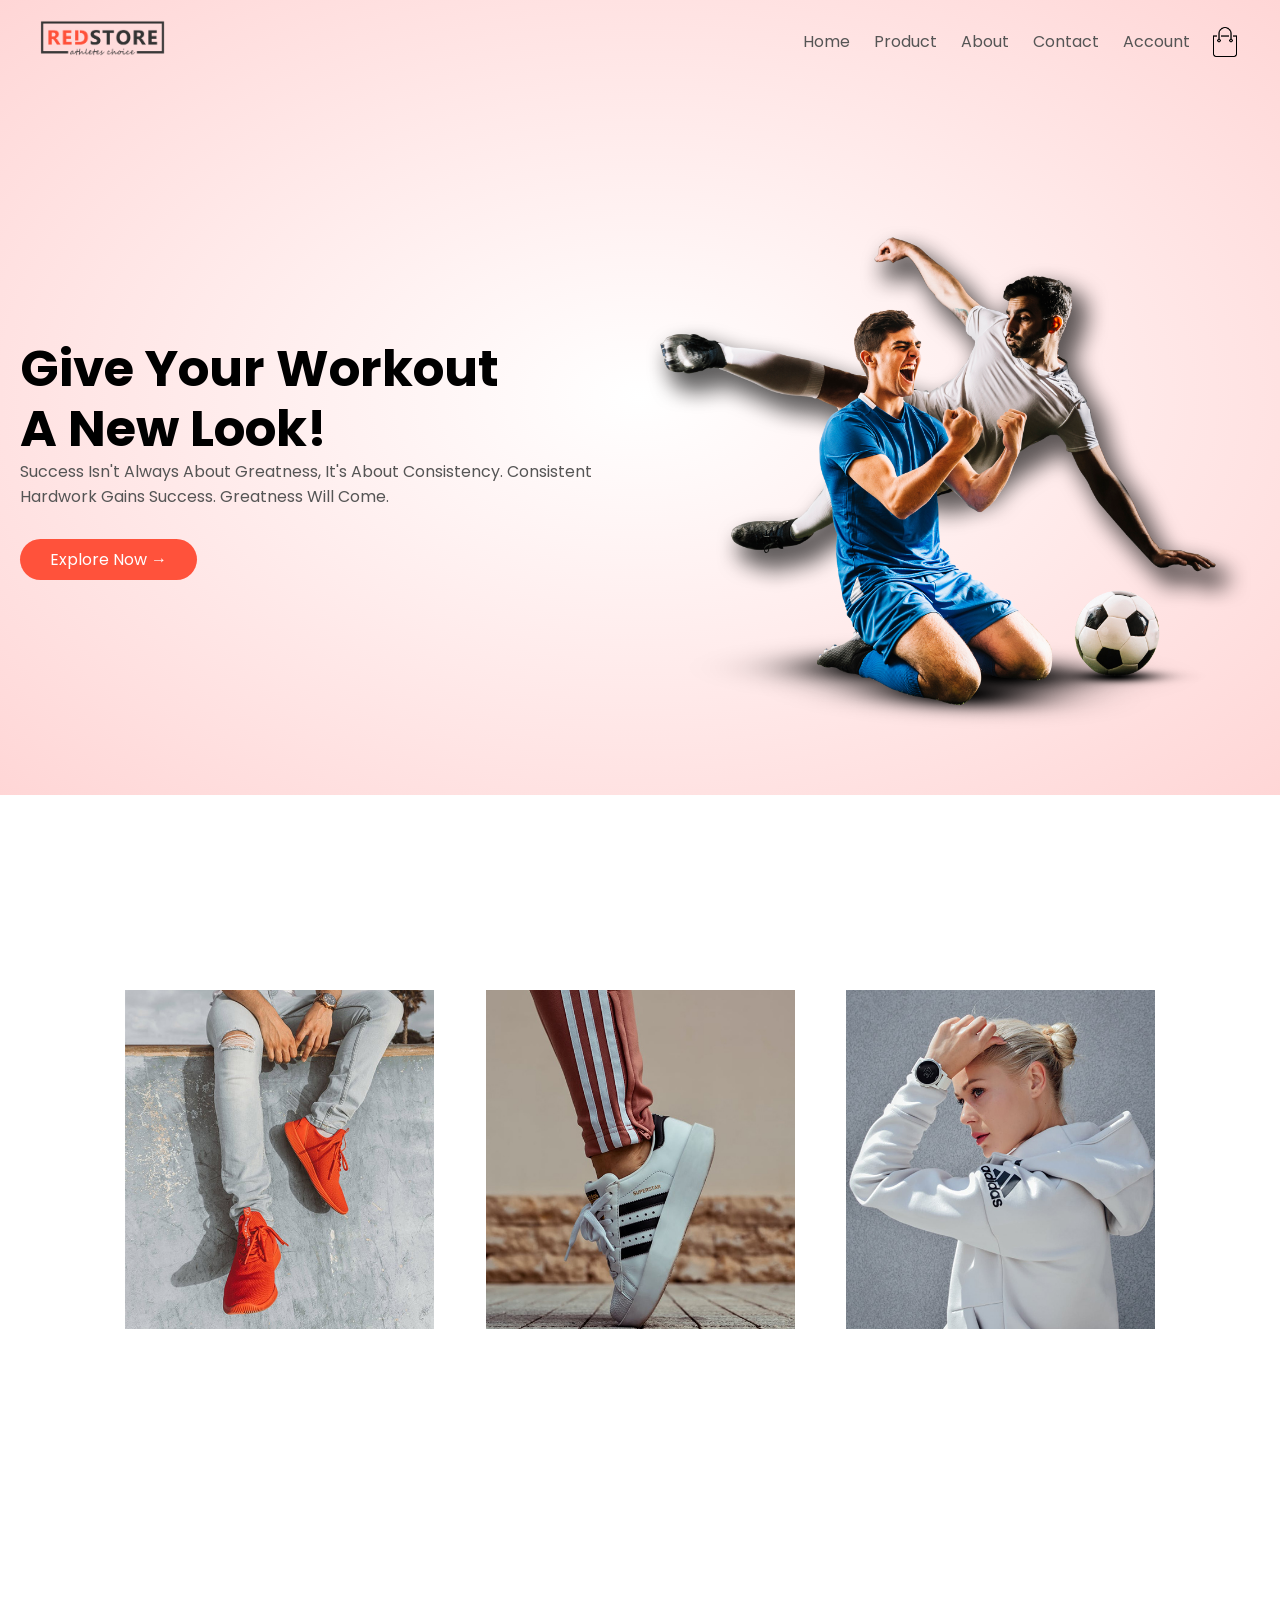
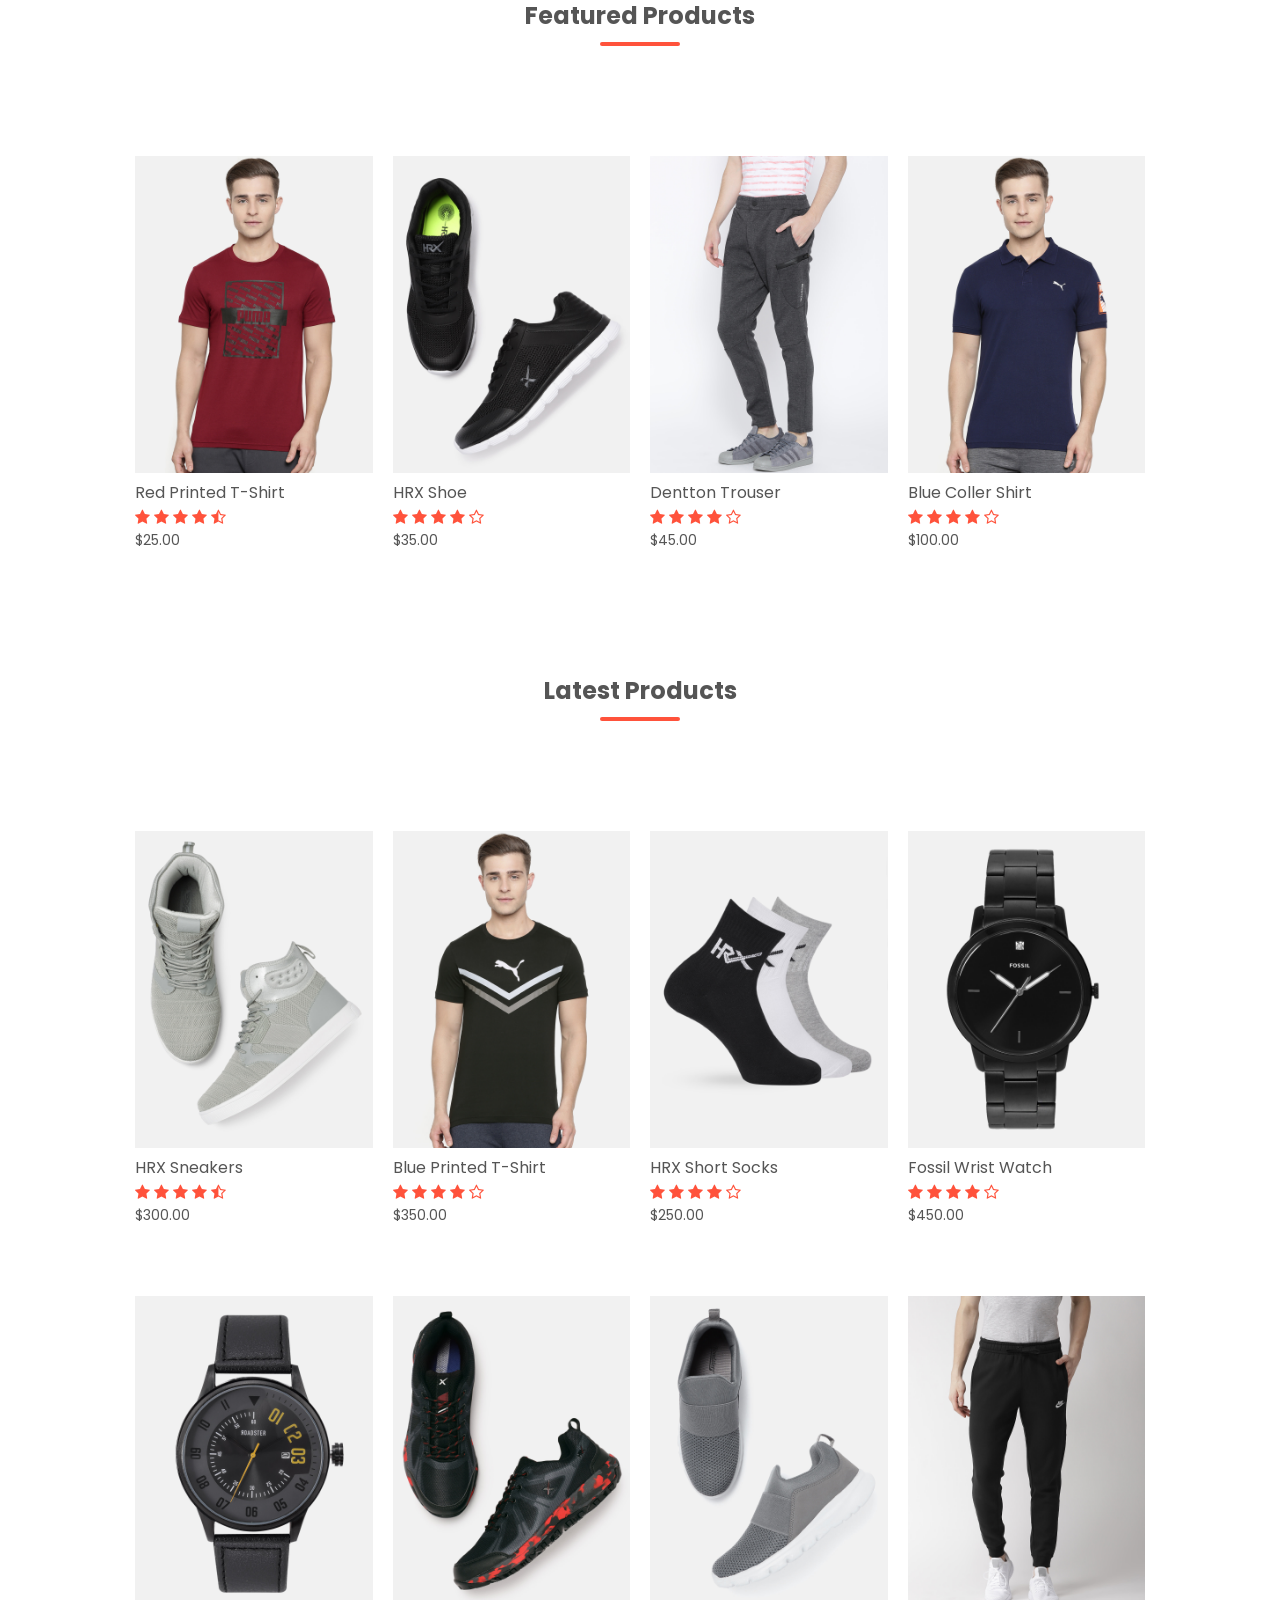
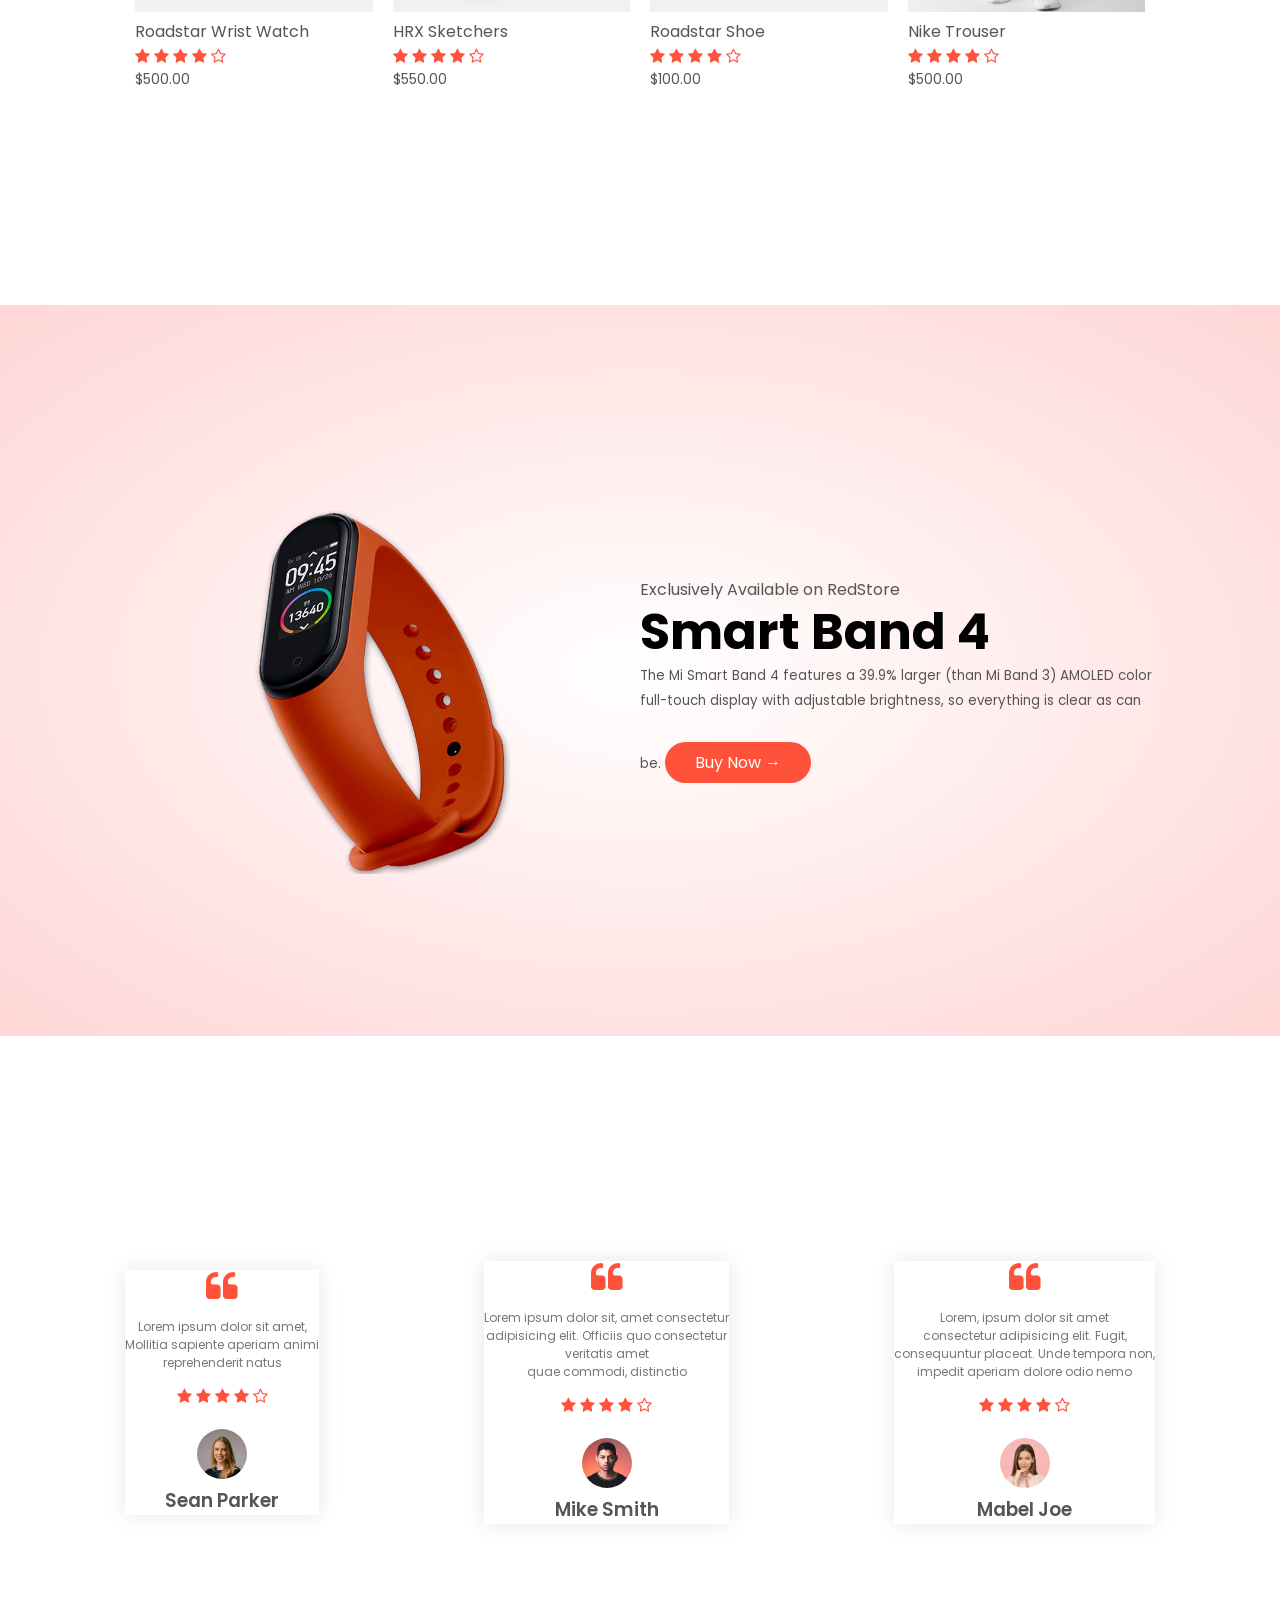
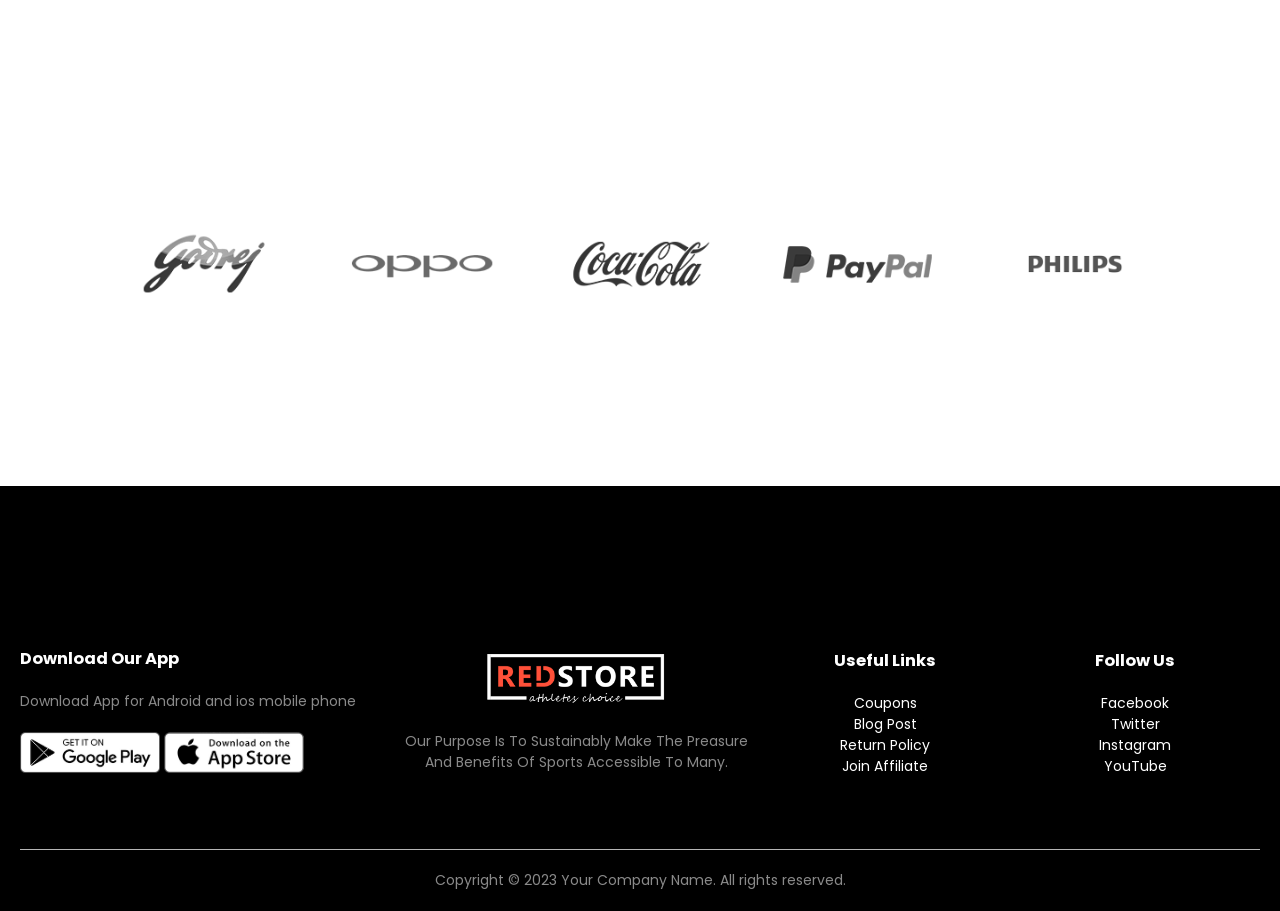
<file: index.html>
<!DOCTYPE html>
<html lang="en">
<head>
    <meta charset="UTF-8">
    <meta name="viewport" content="width=device-width, initial-scale=1.0">
    <title>Red Store Ecomerce website design</title>
    <link rel="stylesheet" href="style.css">
    <link href="https://fonts.googleapis.com/css2?family=Poppins:ital,wght@0,100;0,200;0,300;0,400;0,500;0,600;0,700;0,800;0,900;1,100;1,200;1,300;1,400;1,500;1,600;1,700;1,800;1,900&display=swap" rel="stylesheet">
    <link rel="stylesheet" href="https://stackpath.bootstrapcdn.com/font-awesome/4.7.0/css/font-awesome.min.css">
    <!-- <link href="https://cdn.jsdelivr.net/npm/bootstrap@5.3.0/dist/css/bootstrap.min.css" rel="stylesheet"> -->
<!-- <link href="https://cdn.jsdelivr.net/npm/bootstrap-icons@1.11.3/font/bootstrap-icons.css" rel="stylesheet"> -->
</head>
<body id="button">


<div class="header">
     <div class="container">
       <div class="navbar">
        <div class="logo">
            <img src="images/logo.png" width="125px">
        </div>
        <nav>
            <ul id="MenuItems">
                <li><a href="">Home</a></li>
                <li><a href="product.html">Product</a></li>
                <li><a href="">About</a></li>
                <li><a href="">Contact</a></li>
                <li><a href="account.html">Account</a></li>
            </ul>
        </nav>
        <img src="images/cart.png" width="30px" height="30px">
        <img src="images/menu.png" class="menu-icon" onclick="menutoggle()">
    </div> 
    <div class="row">
        <div class="col-2">
            <h1>Give Your Workout <br> A New Look!</h1>
            <p>Success Isn't Always About Greatness, It's About Consistency. Consistent <br> Hardwork Gains Success. Greatness Will Come.</p>
             <a href="product.html" class="btn">Explore Now &#8594;</a>
        </div>
       
        <div class="col-2">
            <img src="images/image1.png" alt="">
        </div>
    </div>
    </div>
</div>
<!-- <button onclick="toggleDark()" style="position:fixed;bottom:20px;left:20px;z-index:9999" class="btn  btn-dark btn-sm">🌙</button> -->
   <!-- featured categories -->
    <div class="categories" >
        <div class="small-container">
            <div class="row">
            <div class="col-3">
                <img src="images/category-1.jpg" alt="">
            </div>
            <div class="col-3">
                <img src="images/category-2.jpg" alt="">
            </div>
            <div class="col-3">
                <img src="images/category-3.jpg" alt="">
            </div>
        </div> 
        </div>
       
    </div>

    <!-- featured products -->
     <div class="small-container">
        <h2 class="title">Featured Products</h2>
        <div class="row">
            <div class="col-4">
               <img src="images/product-1.jpg" alt="">
                <h4>Red Printed T-Shirt</h4>
                <div class="rating">
                   <i class="fa fa-star"></i>
                   <i class="fa fa-star"></i>
                   <i class="fa fa-star"></i>
                   <i class="fa fa-star"></i>
                   <i class="fa fa-star-half-o"></i>
                </div>
                <p>$25.00</p>
            </div>
            <div class="col-4">
                <img src="images/product-2.jpg" alt="">
                <h4>HRX Shoe</h4>
                <div class="rating">
                   <i class="fa fa-star"></i>
                   <i class="fa fa-star"></i>
                   <i class="fa fa-star"></i>
                   <i class="fa fa-star"></i>
                   <i class="fa fa-star-o"></i>
                </div>
                <p>$35.00</p>
            </div>
            <div class="col-4">
                <img src="images/product-3.jpg" alt="">
                <h4>Dentton Trouser</h4>
                <div class="rating">
                   <i class="fa fa-star"></i>
                   <i class="fa fa-star"></i>
                   <i class="fa fa-star"></i>
                   <i class="fa fa-star"></i>
                   <i class="fa fa-star-o"></i>
                </div>
                <p>$45.00</p>
            </div>
            <div class="col-4">
                <img src="images/product-4.jpg" alt="">
                <h4>Blue Coller Shirt</h4>
                <div class="rating">
                   <i class="fa fa-star"></i>
                   <i class="fa fa-star"></i>
                   <i class="fa fa-star"></i>
                   <i class="fa fa-star"></i>
                   <i class="fa fa-star-o"></i>
                </div>
                <p>$100.00</p>
            </div>
            
        </div>
        <h2 class="title">Latest Products</h2>
         <div class="row">
            <div class="col-4">
                <img src="images/product-5.jpg" alt="">
                <h4>HRX Sneakers</h4>
                <div class="rating">
                   <i class="fa fa-star"></i>
                   <i class="fa fa-star"></i>
                   <i class="fa fa-star"></i>
                   <i class="fa fa-star"></i>
                   <i class="fa fa-star-half-o"></i>
                </div>
                <p>$300.00</p>
            </div>
            <div class="col-4">
                <img src="images/product-6.jpg" alt="">
                <h4>Blue Printed T-Shirt</h4>
                <div class="rating">
                   <i class="fa fa-star"></i>
                   <i class="fa fa-star"></i>
                   <i class="fa fa-star"></i>
                   <i class="fa fa-star"></i>
                   <i class="fa fa-star-o"></i>
                </div>
                <p>$350.00</p>
            </div>
            <div class="col-4">
                <img src="images/product-7.jpg" alt="">
                <h4>HRX Short Socks</h4>
                <div class="rating">
                   <i class="fa fa-star"></i>
                   <i class="fa fa-star"></i>
                   <i class="fa fa-star"></i>
                   <i class="fa fa-star"></i>
                   <i class="fa fa-star-o"></i>
                </div>
                <p>$250.00</p>
            </div>
            <div class="col-4">
                <img src="images/product-8.jpg" alt="">
                <h4>Fossil Wrist Watch</h4>
                <div class="rating">
                   <i class="fa fa-star"></i>
                   <i class="fa fa-star"></i>
                   <i class="fa fa-star"></i>
                   <i class="fa fa-star"></i>
                   <i class="fa fa-star-o"></i>
                </div>
                <p>$450.00</p>
            </div>
            <div class="col-4">
                <img src="images/product-9.jpg" alt="">
                <h4>Roadstar Wrist Watch</h4>
                <div class="rating">
                   <i class="fa fa-star"></i>
                   <i class="fa fa-star"></i>
                   <i class="fa fa-star"></i>
                   <i class="fa fa-star"></i>
                   <i class="fa fa-star-o"></i>
                </div>
                <p>$500.00</p>
            </div>
            <div class="col-4">
                <img src="images/product-10.jpg" alt="">
                <h4>HRX Sketchers</h4>
                <div class="rating">
                   <i class="fa fa-star"></i>
                   <i class="fa fa-star"></i>
                   <i class="fa fa-star"></i>
                   <i class="fa fa-star"></i>
                   <i class="fa fa-star-o"></i>
                </div>
                <p>$550.00</p>
            </div>
            <div class="col-4">
                <img src="images/product-11.jpg" alt="">
                <h4>Roadstar Shoe</h4>
                <div class="rating">
                   <i class="fa fa-star"></i>
                   <i class="fa fa-star"></i>
                   <i class="fa fa-star"></i>
                   <i class="fa fa-star"></i>
                   <i class="fa fa-star-o"></i>
                </div>
                <p>$100.00</p>
            </div>
            <div class="col-4">
                <img src="images/product-12.jpg" alt="">
                <h4>Nike Trouser</h4>
                <div class="rating">
                   <i class="fa fa-star"></i>
                   <i class="fa fa-star"></i>
                   <i class="fa fa-star"></i>
                   <i class="fa fa-star"></i>
                   <i class="fa fa-star-o"></i>
                </div>
                <p>$500.00</p>
            </div>
        </div>

     </div>
    <!-- offer -->
     <div class="offer">
        <div class="small-container">
            <div class="row">
                <div class="col-2">
                    <img src="images/exclusive.png" class="offer-img">
                </div>
                <div class="col-2">
                    <p>Exclusively Available on RedStore</p>
                    <h1>Smart Band 4</h1>
                    <small>The Mi Smart Band 4 features a 39.9% larger (than Mi Band 3) AMOLED color full-touch display with adjustable brightness, so everything is clear as can be.</small>
                    <a href="" class="btn">Buy Now &#8594;</a>
            </div>
        </div>
     </div>
     </div>
        <!-- testimonial -->
     <div class="testimonial">
        <div class="small-container">
            <div class="row">
                <div class="col-3">
                    <i class="fa fa-quote-left"></i>
                    <p>Lorem ipsum dolor sit amet, <br> Mollitia sapiente aperiam animi <br> reprehenderit natus</p>
                    <div class="rating">
                   <i class="fa fa-star"></i>
                   <i class="fa fa-star"></i>
                   <i class="fa fa-star"></i>
                   <i class="fa fa-star"></i>
                   <i class="fa fa-star-o"></i>
                </div>
                <img src="images/user-1.png" alt="">
                <h3>Sean Parker</h3>
                </div>
                <div class="col-3">
                    <i class="fa fa-quote-left"></i>
                    <p>Lorem ipsum dolor sit, amet consectetur <br> adipisicing elit. Officiis quo consectetur <br> veritatis amet <br> quae commodi, distinctio</p>
                    <div class="rating">
                   <i class="fa fa-star"></i>
                   <i class="fa fa-star"></i>
                   <i class="fa fa-star"></i>
                   <i class="fa fa-star"></i>
                   <i class="fa fa-star-o"></i>
                </div>
                <img src="images/user-2.png" alt="">
                <h3>Mike Smith</h3>
                </div>
                <div class="col-3">
                    <i class="fa fa-quote-left"></i>
                    <p>Lorem, ipsum dolor sit amet <br> consectetur adipisicing elit. Fugit, <br>consequuntur placeat. Unde tempora non, <br> impedit aperiam dolore odio nemo</p>
                    <div class="rating">
                   <i class="fa fa-star"></i>
                   <i class="fa fa-star"></i>
                   <i class="fa fa-star"></i>
                   <i class="fa fa-star"></i>
                   <i class="fa fa-star-o"></i>
                </div>
                <img src="images/user-3.png" alt="">
                <h3>Mabel Joe</h3>
                </div>
            </div>
        </div>
     </div>
 <!-- -------------brands-------------- -->

 <div class="brands">
    <div class="small-container">
        <div class="row">
            <div class="col-5">
                <img src="images/logo-godrej.png" alt="">
            </div>
            <div class="col-5">
                <img src="images/logo-oppo.png" alt="">
            </div>
            <div class="col-5">
                <img src="images/logo-coca-cola.png" alt="">
            </div>
            <div class="col-5">
                <img src="images/logo-paypal.png" alt="">
            </div>
            <div class="col-5">
                <img src="images/logo-philips.png" alt="">
            </div>
        </div>
    </div>
 </div>

 <!-- -------------------footer----------------- -->
  <div class="footer">
    <div class="container">
        <div class="row">
            <div class="footer-col-1">
                <h3>Download Our App</h3>
                <p>Download App for Android and ios mobile phone</p>
                <div class="app-logo">
                    <img src="images/play-store.png" alt="">
                    <img src="images/app-store.png" alt="">
            </div>
                </div>
            <div class="footer-col-2">
                <img src="images/logo-white.png" alt="">
                <p>Our Purpose Is To Sustainably Make The Preasure And Benefits Of Sports Accessible To Many.</p>
            </div>
              <div class="footer-col-3">
                 <h3>Useful Links</h3>
                 <ul>
                    <li>Coupons</li>
                    <li>Blog Post</li>
                    <li>Return Policy</li>
                    <li>Join Affiliate</li>
                 </ul>
            </div>
             <div class="footer-col-4">
                 <h3>Follow Us</h3>
                 <ul>
                    <li>Facebook</li>
                    <li>Twitter</li>
                    <li>Instagram</li>
                    <li>YouTube</li>
                 </ul>
            </div>
        </div>
        <hr>
        <p class="copyright">Copyright &copy; 2023 Your Company Name. All rights reserved.</p>
    </div>
  </div>

  <!-- --------------------js for toggle menu----------------- -->
   <script>
    var MenuItems = document.getElementById("MenuItems");

    MenuItems.style.maxHeight = "0px";

    function menutoggle(){
        if(MenuItems.style.maxHeight == "0px"){
            MenuItems.style.maxHeight = "300px";
        }
        else{
            MenuItems.style.maxHeight = "0px";
        }
    }
   </script>

   <!-- ------------------------dark mode-------------------------- -->
    <script>
        function toggleDark(){
  document.body.classList.toggle('btn-dark');
  document.body.classList.toggle('text-light');
    
  var button = document.getElementById('button');
  button.style.backgroundColor = 'Black';
  button.style.color = 'White';
            
}
// ------------------White mode------------------
//   function toggleWhite(){
//     document.body.classList.toggle('btn-dark');
//     document.body.classList.toggle('text-dark');
//   }
    </script>
</body>
</html>
</file>
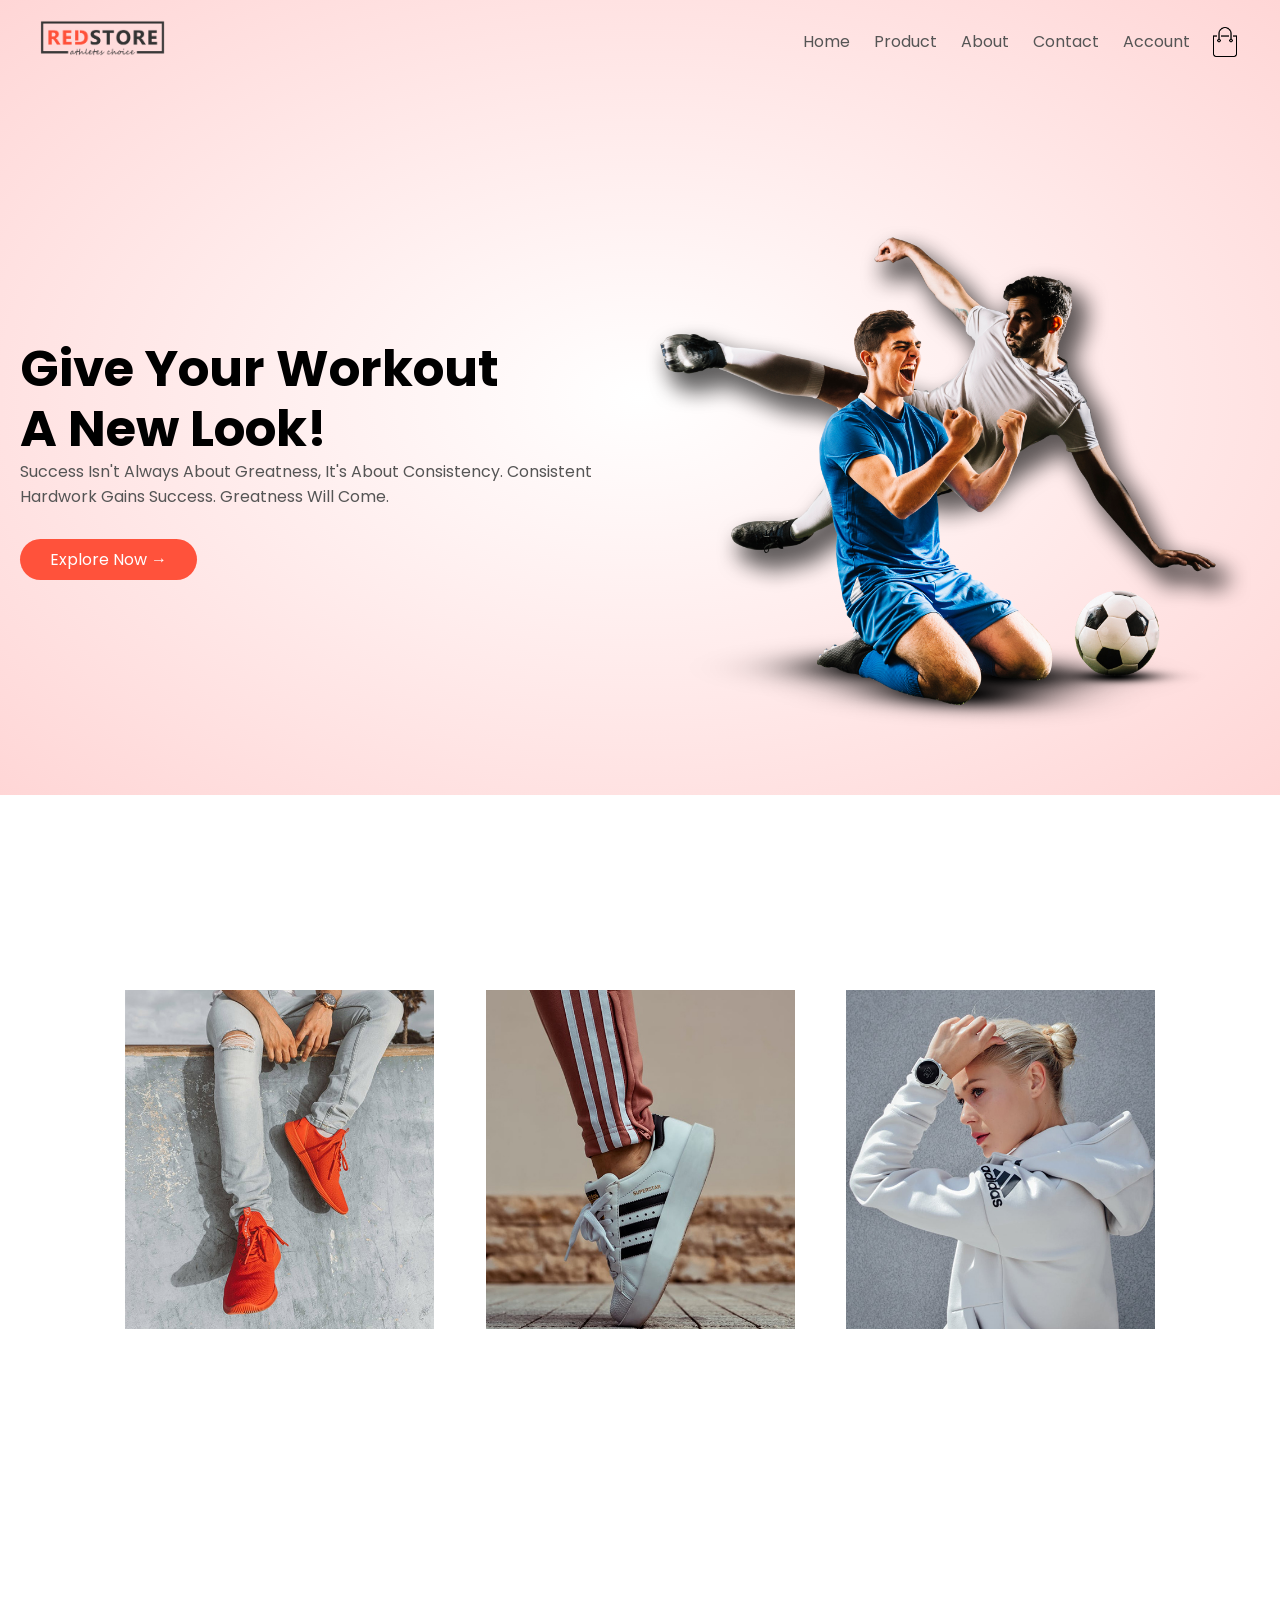
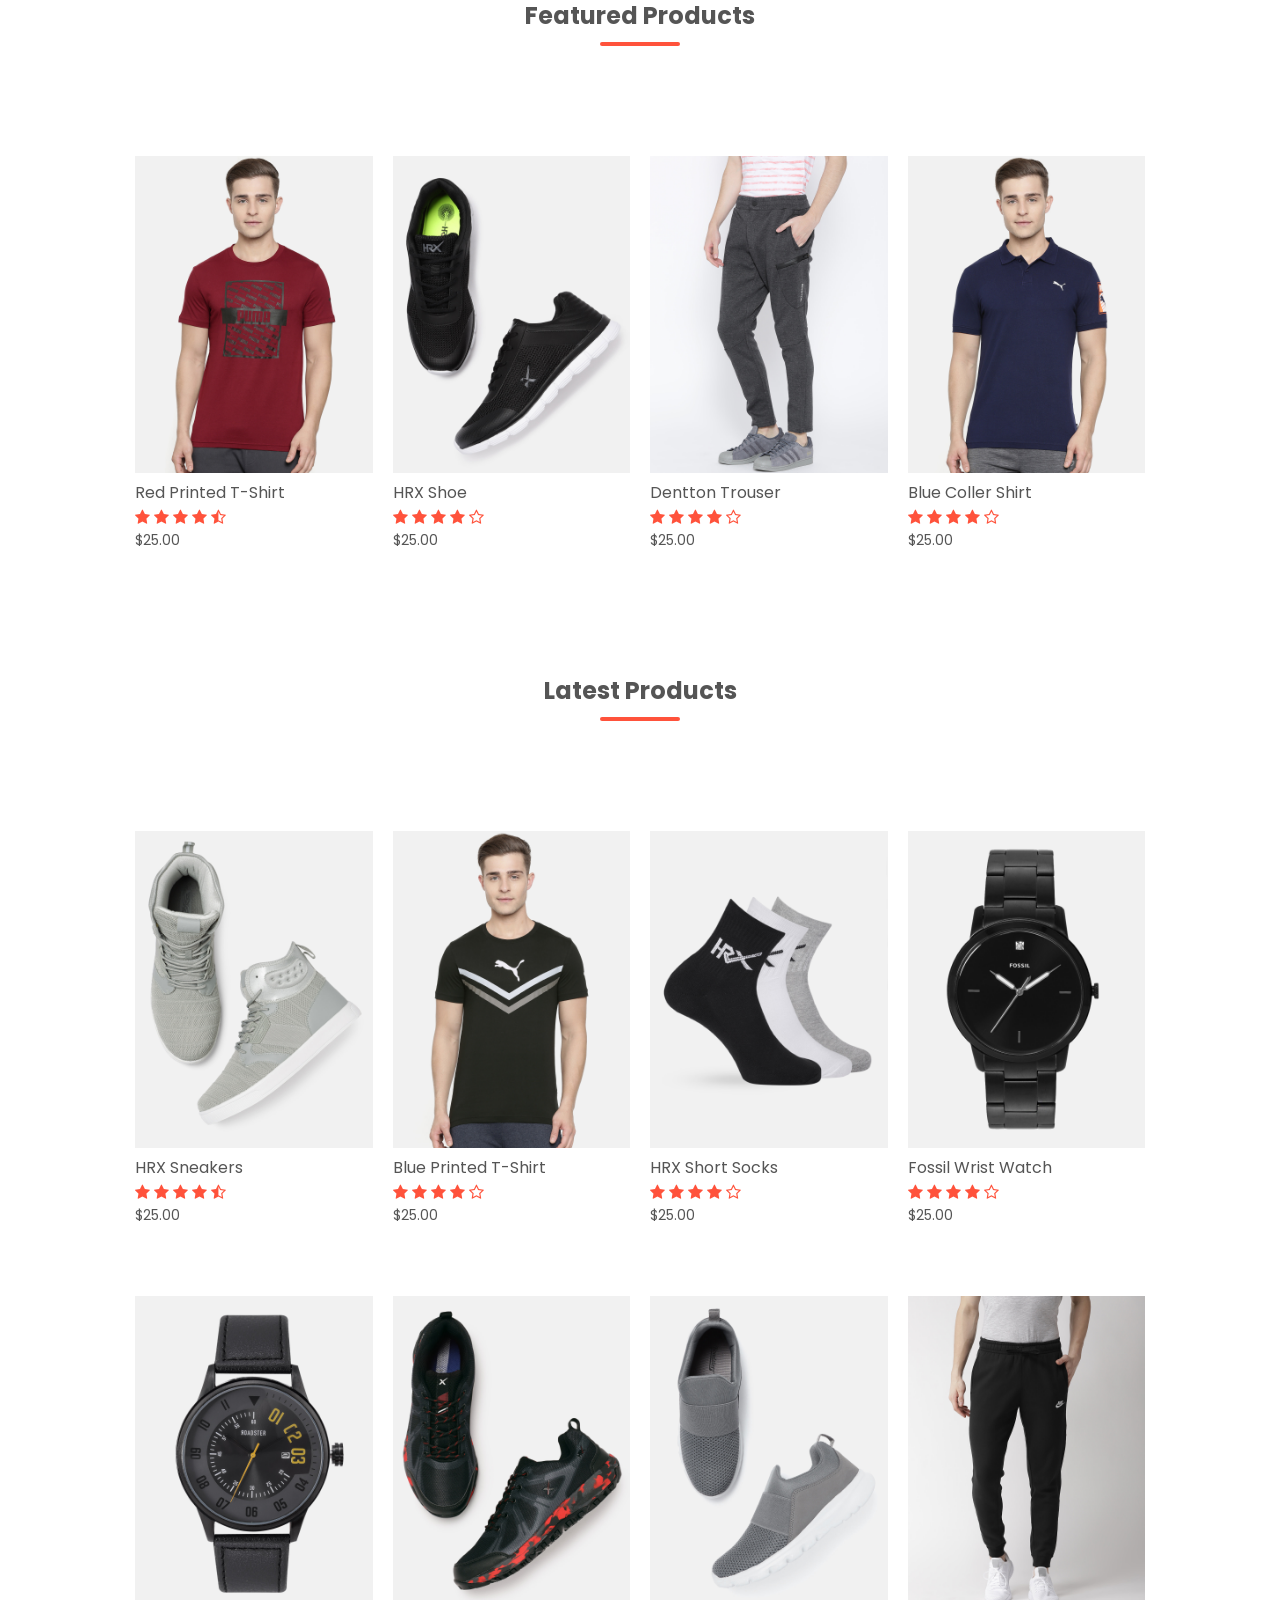
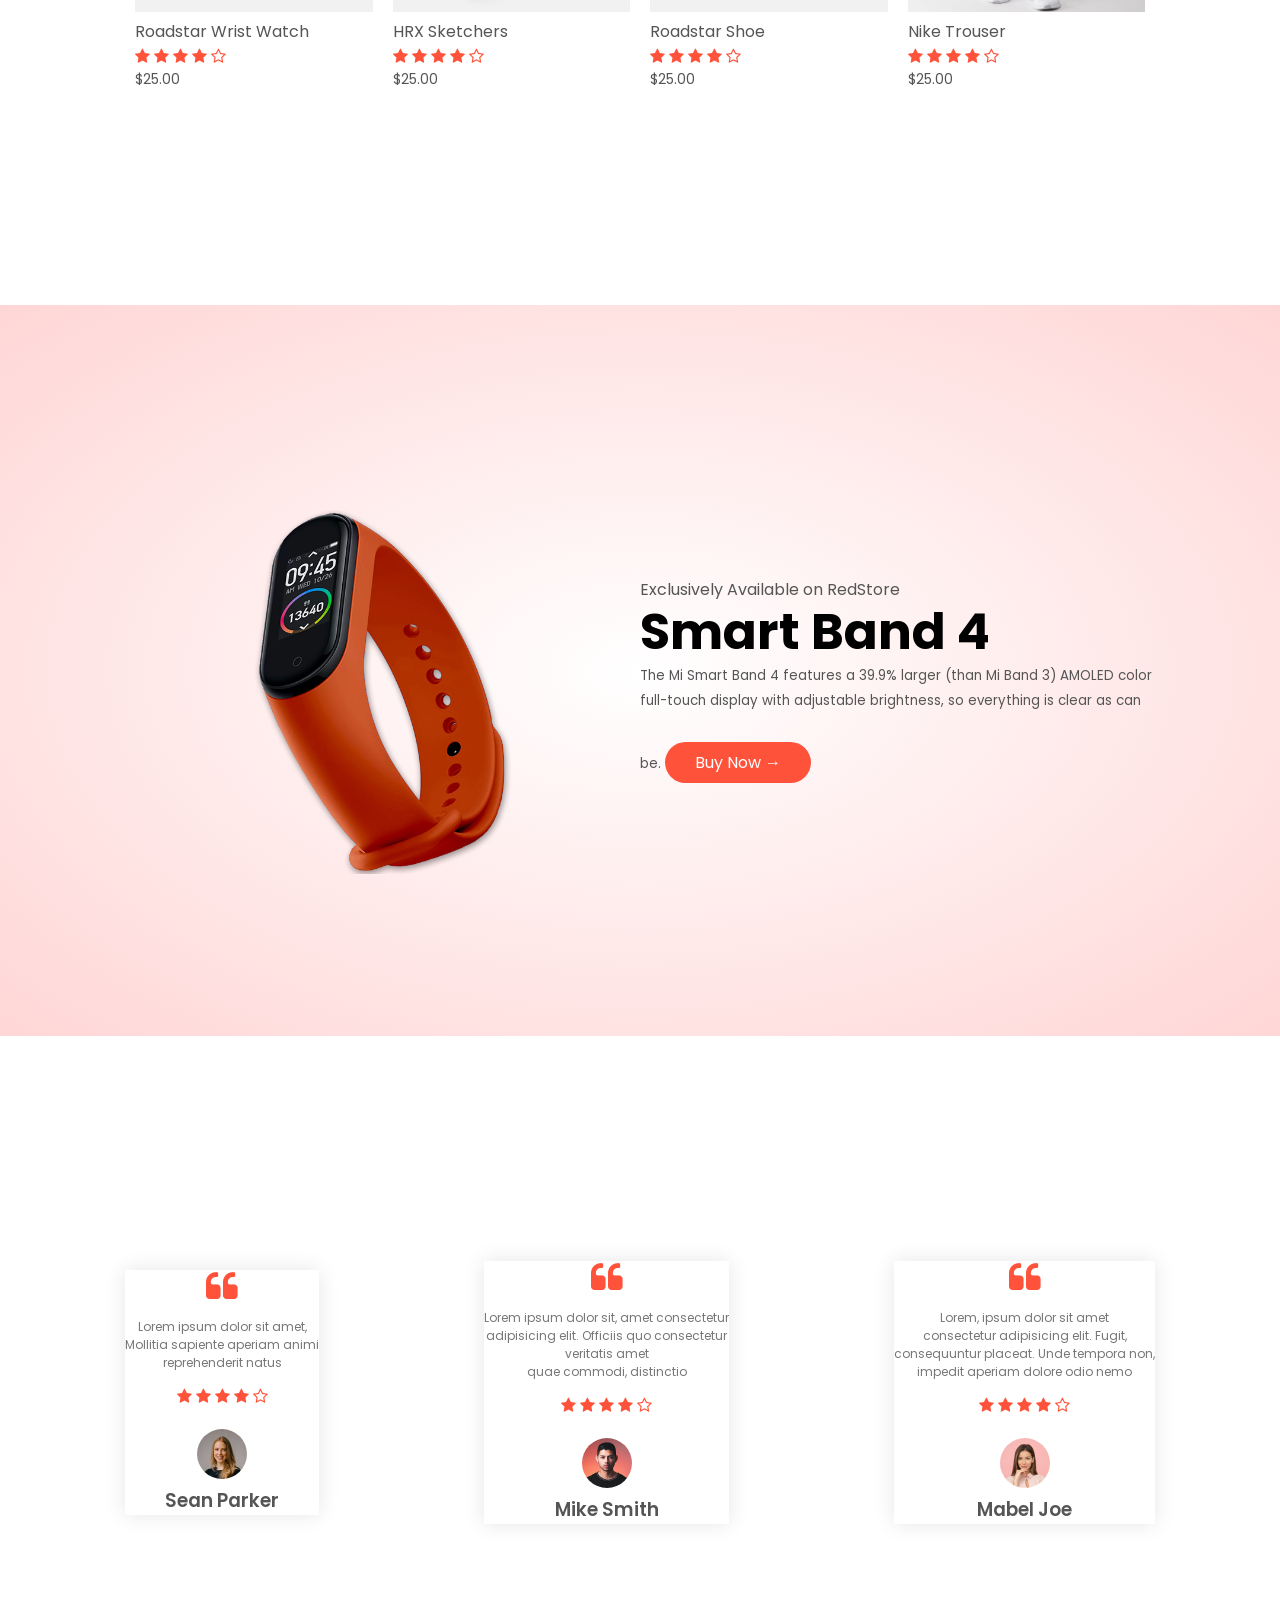
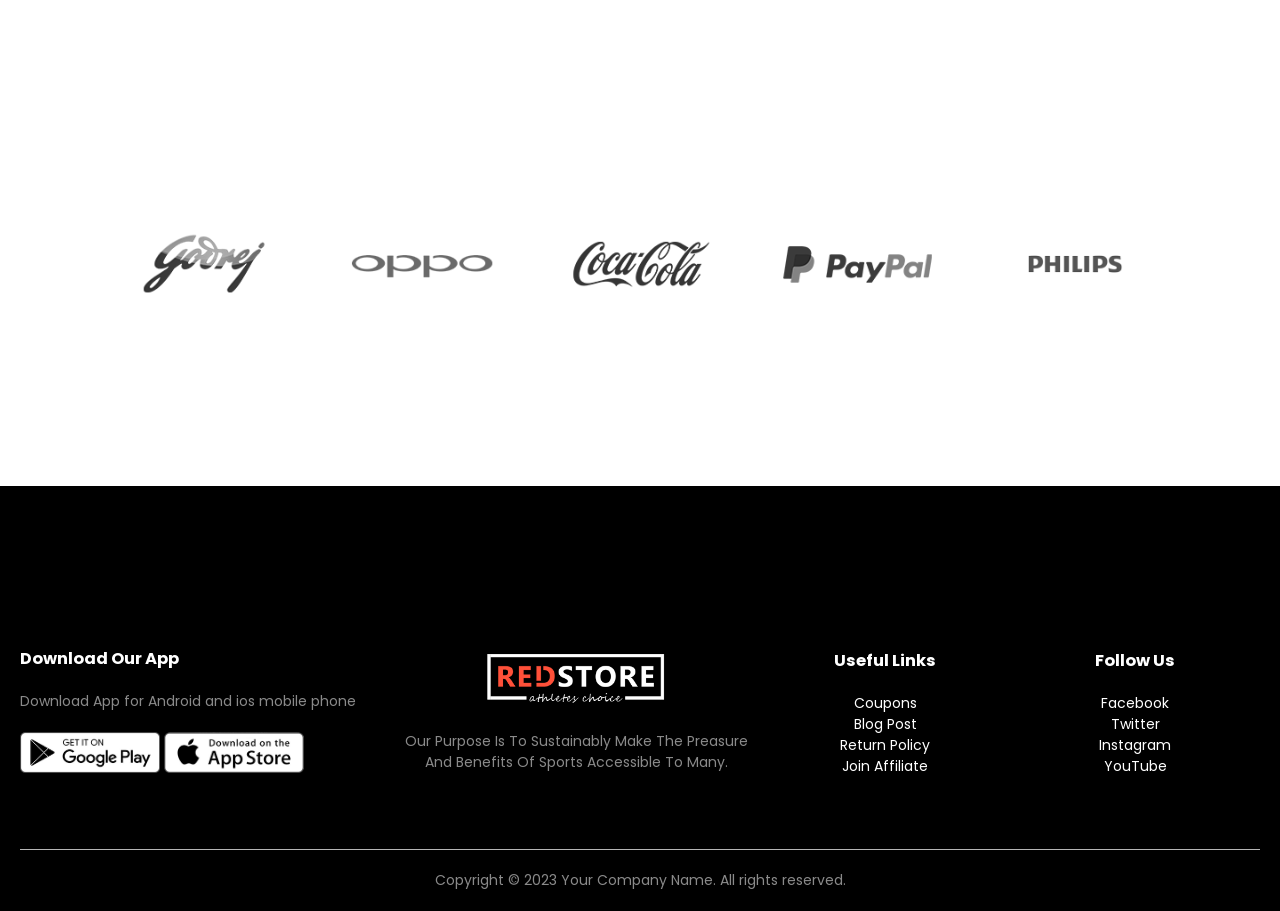
<file: firstwebsitetutorial/index.html>
<!DOCTYPE html>
<html lang="en">
<head>
    <meta charset="UTF-8">
    <meta name="viewport" content="width=device-width, initial-scale=1.0">
    <title>Red Store Ecomerce website design</title>
    <link rel="stylesheet" href="style.css">
    <link href="https://fonts.googleapis.com/css2?family=Poppins:ital,wght@0,100;0,200;0,300;0,400;0,500;0,600;0,700;0,800;0,900;1,100;1,200;1,300;1,400;1,500;1,600;1,700;1,800;1,900&display=swap" rel="stylesheet">
    <link rel="stylesheet" href="https://stackpath.bootstrapcdn.com/font-awesome/4.7.0/css/font-awesome.min.css">
    <!-- <link href="https://cdn.jsdelivr.net/npm/bootstrap@5.3.0/dist/css/bootstrap.min.css" rel="stylesheet"> -->
<!-- <link href="https://cdn.jsdelivr.net/npm/bootstrap-icons@1.11.3/font/bootstrap-icons.css" rel="stylesheet"> -->
</head>
<body id="button">


<div class="header">
     <div class="container">
       <div class="navbar">
        <div class="logo">
            <img src="images/logo.png" width="125px">
        </div>
        <nav>
            <ul id="MenuItems">
                <li><a href="">Home</a></li>
                <li><a href="product.html">Product</a></li>
                <li><a href="">About</a></li>
                <li><a href="">Contact</a></li>
                <li><a href="account.html">Account</a></li>
            </ul>
        </nav>
        <img src="images/cart.png" width="30px" height="30px">
        <img src="images/menu.png" class="menu-icon" onclick="menutoggle()">
    </div> 
    <div class="row">
        <div class="col-2">
            <h1>Give Your Workout <br> A New Look!</h1>
            <p>Success Isn't Always About Greatness, It's About Consistency. Consistent <br> Hardwork Gains Success. Greatness Will Come.</p>
             <a href="product.html" class="btn">Explore Now &#8594;</a>
        </div>
       
        <div class="col-2">
            <img src="images/image1.png" alt="">
        </div>
    </div>
    </div>
</div>
<!-- <button onclick="toggleDark()" style="position:fixed;bottom:20px;left:20px;z-index:9999" class="btn  btn-dark btn-sm">🌙</button> -->
   <!-- featured categories -->
    <div class="categories" >
        <div class="small-container">
            <div class="row">
            <div class="col-3">
                <img src="images/category-1.jpg" alt="">
            </div>
            <div class="col-3">
                <img src="images/category-2.jpg" alt="">
            </div>
            <div class="col-3">
                <img src="images/category-3.jpg" alt="">
            </div>
        </div> 
        </div>
       
    </div>

    <!-- featured products -->
     <div class="small-container">
        <h2 class="title">Featured Products</h2>
        <div class="row">
            <div class="col-4">
                <img src="images/product-1.jpg" alt="">
                <h4>Red Printed T-Shirt</h4>
                <div class="rating">
                   <i class="fa fa-star"></i>
                   <i class="fa fa-star"></i>
                   <i class="fa fa-star"></i>
                   <i class="fa fa-star"></i>
                   <i class="fa fa-star-half-o"></i>
                </div>
                <p>$25.00</p>
            </div>
            <div class="col-4">
                <img src="images/product-2.jpg" alt="">
                <h4>HRX Shoe</h4>
                <div class="rating">
                   <i class="fa fa-star"></i>
                   <i class="fa fa-star"></i>
                   <i class="fa fa-star"></i>
                   <i class="fa fa-star"></i>
                   <i class="fa fa-star-o"></i>
                </div>
                <p>$25.00</p>
            </div>
            <div class="col-4">
                <img src="images/product-3.jpg" alt="">
                <h4>Dentton Trouser</h4>
                <div class="rating">
                   <i class="fa fa-star"></i>
                   <i class="fa fa-star"></i>
                   <i class="fa fa-star"></i>
                   <i class="fa fa-star"></i>
                   <i class="fa fa-star-o"></i>
                </div>
                <p>$25.00</p>
            </div>
            <div class="col-4">
                <img src="images/product-4.jpg" alt="">
                <h4>Blue Coller Shirt</h4>
                <div class="rating">
                   <i class="fa fa-star"></i>
                   <i class="fa fa-star"></i>
                   <i class="fa fa-star"></i>
                   <i class="fa fa-star"></i>
                   <i class="fa fa-star-o"></i>
                </div>
                <p>$25.00</p>
            </div>
            
        </div>
        <h2 class="title">Latest Products</h2>
        <div class="row">
            <div class="col-4">
                <img src="images/product-5.jpg" alt="">
                <h4>HRX Sneakers</h4>
                <div class="rating">
                   <i class="fa fa-star"></i>
                   <i class="fa fa-star"></i>
                   <i class="fa fa-star"></i>
                   <i class="fa fa-star"></i>
                   <i class="fa fa-star-half-o"></i>
                </div>
                <p>$25.00</p>
            </div>
            <div class="col-4">
                <img src="images/product-6.jpg" alt="">
                <h4>Blue Printed T-Shirt</h4>
                <div class="rating">
                   <i class="fa fa-star"></i>
                   <i class="fa fa-star"></i>
                   <i class="fa fa-star"></i>
                   <i class="fa fa-star"></i>
                   <i class="fa fa-star-o"></i>
                </div>
                <p>$25.00</p>
            </div>
            <div class="col-4">
                <img src="images/product-7.jpg" alt="">
                <h4>HRX Short Socks</h4>
                <div class="rating">
                   <i class="fa fa-star"></i>
                   <i class="fa fa-star"></i>
                   <i class="fa fa-star"></i>
                   <i class="fa fa-star"></i>
                   <i class="fa fa-star-o"></i>
                </div>
                <p>$25.00</p>
            </div>
            <div class="col-4">
                <img src="images/product-8.jpg" alt="">
                <h4>Fossil Wrist Watch</h4>
                <div class="rating">
                   <i class="fa fa-star"></i>
                   <i class="fa fa-star"></i>
                   <i class="fa fa-star"></i>
                   <i class="fa fa-star"></i>
                   <i class="fa fa-star-o"></i>
                </div>
                <p>$25.00</p>
            </div>
            <div class="col-4">
                <img src="images/product-9.jpg" alt="">
                <h4>Roadstar Wrist Watch</h4>
                <div class="rating">
                   <i class="fa fa-star"></i>
                   <i class="fa fa-star"></i>
                   <i class="fa fa-star"></i>
                   <i class="fa fa-star"></i>
                   <i class="fa fa-star-o"></i>
                </div>
                <p>$25.00</p>
            </div>
            <div class="col-4">
                <img src="images/product-10.jpg" alt="">
                <h4>HRX Sketchers</h4>
                <div class="rating">
                   <i class="fa fa-star"></i>
                   <i class="fa fa-star"></i>
                   <i class="fa fa-star"></i>
                   <i class="fa fa-star"></i>
                   <i class="fa fa-star-o"></i>
                </div>
                <p>$25.00</p>
            </div>
            <div class="col-4">
                <img src="images/product-11.jpg" alt="">
                <h4>Roadstar Shoe</h4>
                <div class="rating">
                   <i class="fa fa-star"></i>
                   <i class="fa fa-star"></i>
                   <i class="fa fa-star"></i>
                   <i class="fa fa-star"></i>
                   <i class="fa fa-star-o"></i>
                </div>
                <p>$25.00</p>
            </div>
            <div class="col-4">
                <img src="images/product-12.jpg" alt="">
                <h4>Nike Trouser</h4>
                <div class="rating">
                   <i class="fa fa-star"></i>
                   <i class="fa fa-star"></i>
                   <i class="fa fa-star"></i>
                   <i class="fa fa-star"></i>
                   <i class="fa fa-star-o"></i>
                </div>
                <p>$25.00</p>
            </div>
        </div>
     </div>
    <!-- offer -->
     <div class="offer">
        <div class="small-container">
            <div class="row">
                <div class="col-2">
                    <img src="images/exclusive.png" class="offer-img">
                </div>
                <div class="col-2">
                    <p>Exclusively Available on RedStore</p>
                    <h1>Smart Band 4</h1>
                    <small>The Mi Smart Band 4 features a 39.9% larger (than Mi Band 3) AMOLED color full-touch display with adjustable brightness, so everything is clear as can be.</small>
                    <a href="" class="btn">Buy Now &#8594;</a>
            </div>
        </div>
     </div>
     </div>
        <!-- testimonial -->
     <div class="testimonial">
        <div class="small-container">
            <div class="row">
                <div class="col-3">
                    <i class="fa fa-quote-left"></i>
                    <p>Lorem ipsum dolor sit amet, <br> Mollitia sapiente aperiam animi <br> reprehenderit natus</p>
                    <div class="rating">
                   <i class="fa fa-star"></i>
                   <i class="fa fa-star"></i>
                   <i class="fa fa-star"></i>
                   <i class="fa fa-star"></i>
                   <i class="fa fa-star-o"></i>
                </div>
                <img src="images/user-1.png" alt="">
                <h3>Sean Parker</h3>
                </div>
                <div class="col-3">
                    <i class="fa fa-quote-left"></i>
                    <p>Lorem ipsum dolor sit, amet consectetur <br> adipisicing elit. Officiis quo consectetur <br> veritatis amet <br> quae commodi, distinctio</p>
                    <div class="rating">
                   <i class="fa fa-star"></i>
                   <i class="fa fa-star"></i>
                   <i class="fa fa-star"></i>
                   <i class="fa fa-star"></i>
                   <i class="fa fa-star-o"></i>
                </div>
                <img src="images/user-2.png" alt="">
                <h3>Mike Smith</h3>
                </div>
                <div class="col-3">
                    <i class="fa fa-quote-left"></i>
                    <p>Lorem, ipsum dolor sit amet <br> consectetur adipisicing elit. Fugit, <br>consequuntur placeat. Unde tempora non, <br> impedit aperiam dolore odio nemo</p>
                    <div class="rating">
                   <i class="fa fa-star"></i>
                   <i class="fa fa-star"></i>
                   <i class="fa fa-star"></i>
                   <i class="fa fa-star"></i>
                   <i class="fa fa-star-o"></i>
                </div>
                <img src="images/user-3.png" alt="">
                <h3>Mabel Joe</h3>
                </div>
            </div>
        </div>
     </div>
 <!-- -------------brands-------------- -->

 <div class="brands">
    <div class="small-container">
        <div class="row">
            <div class="col-5">
                <img src="images/logo-godrej.png" alt="">
            </div>
            <div class="col-5">
                <img src="images/logo-oppo.png" alt="">
            </div>
            <div class="col-5">
                <img src="images/logo-coca-cola.png" alt="">
            </div>
            <div class="col-5">
                <img src="images/logo-paypal.png" alt="">
            </div>
            <div class="col-5">
                <img src="images/logo-philips.png" alt="">
            </div>
        </div>
    </div>
 </div>

 <!-- -------------------footer----------------- -->
  <div class="footer">
    <div class="container">
        <div class="row">
            <div class="footer-col-1">
                <h3>Download Our App</h3>
                <p>Download App for Android and ios mobile phone</p>
                <div class="app-logo">
                    <img src="images/play-store.png" alt="">
                    <img src="images/app-store.png" alt="">
            </div>
                </div>
            <div class="footer-col-2">
                <img src="images/logo-white.png" alt="">
                <p>Our Purpose Is To Sustainably Make The Preasure And Benefits Of Sports Accessible To Many.</p>
            </div>
              <div class="footer-col-3">
                 <h3>Useful Links</h3>
                 <ul>
                    <li>Coupons</li>
                    <li>Blog Post</li>
                    <li>Return Policy</li>
                    <li>Join Affiliate</li>
                 </ul>
            </div>
             <div class="footer-col-4">
                 <h3>Follow Us</h3>
                 <ul>
                    <li>Facebook</li>
                    <li>Twitter</li>
                    <li>Instagram</li>
                    <li>YouTube</li>
                 </ul>
            </div>
        </div>
        <hr>
        <p class="copyright">Copyright &copy; 2023 Your Company Name. All rights reserved.</p>
    </div>
  </div>

  <!-- --------------------js for toggle menu----------------- -->
   <script>
    var MenuItems = document.getElementById("MenuItems");

    MenuItems.style.maxHeight = "0px";

    function menutoggle(){
        if(MenuItems.style.maxHeight == "0px"){
            MenuItems.style.maxHeight = "300px";
        }
        else{
            MenuItems.style.maxHeight = "0px";
        }
    }
   </script>

   <!-- ------------------------dark mode-------------------------- -->
    <script>
        function toggleDark(){
  document.body.classList.toggle('btn-dark');
  document.body.classList.toggle('text-light');
    
  var button = document.getElementById('button');
  button.style.backgroundColor = 'Black';
  button.style.color = 'White';
            
}
// ------------------White mode------------------
//   function toggleWhite(){
//     document.body.classList.toggle('btn-dark');
//     document.body.classList.toggle('text-dark');
//   }
    </script>
</body>
</html>
</file>
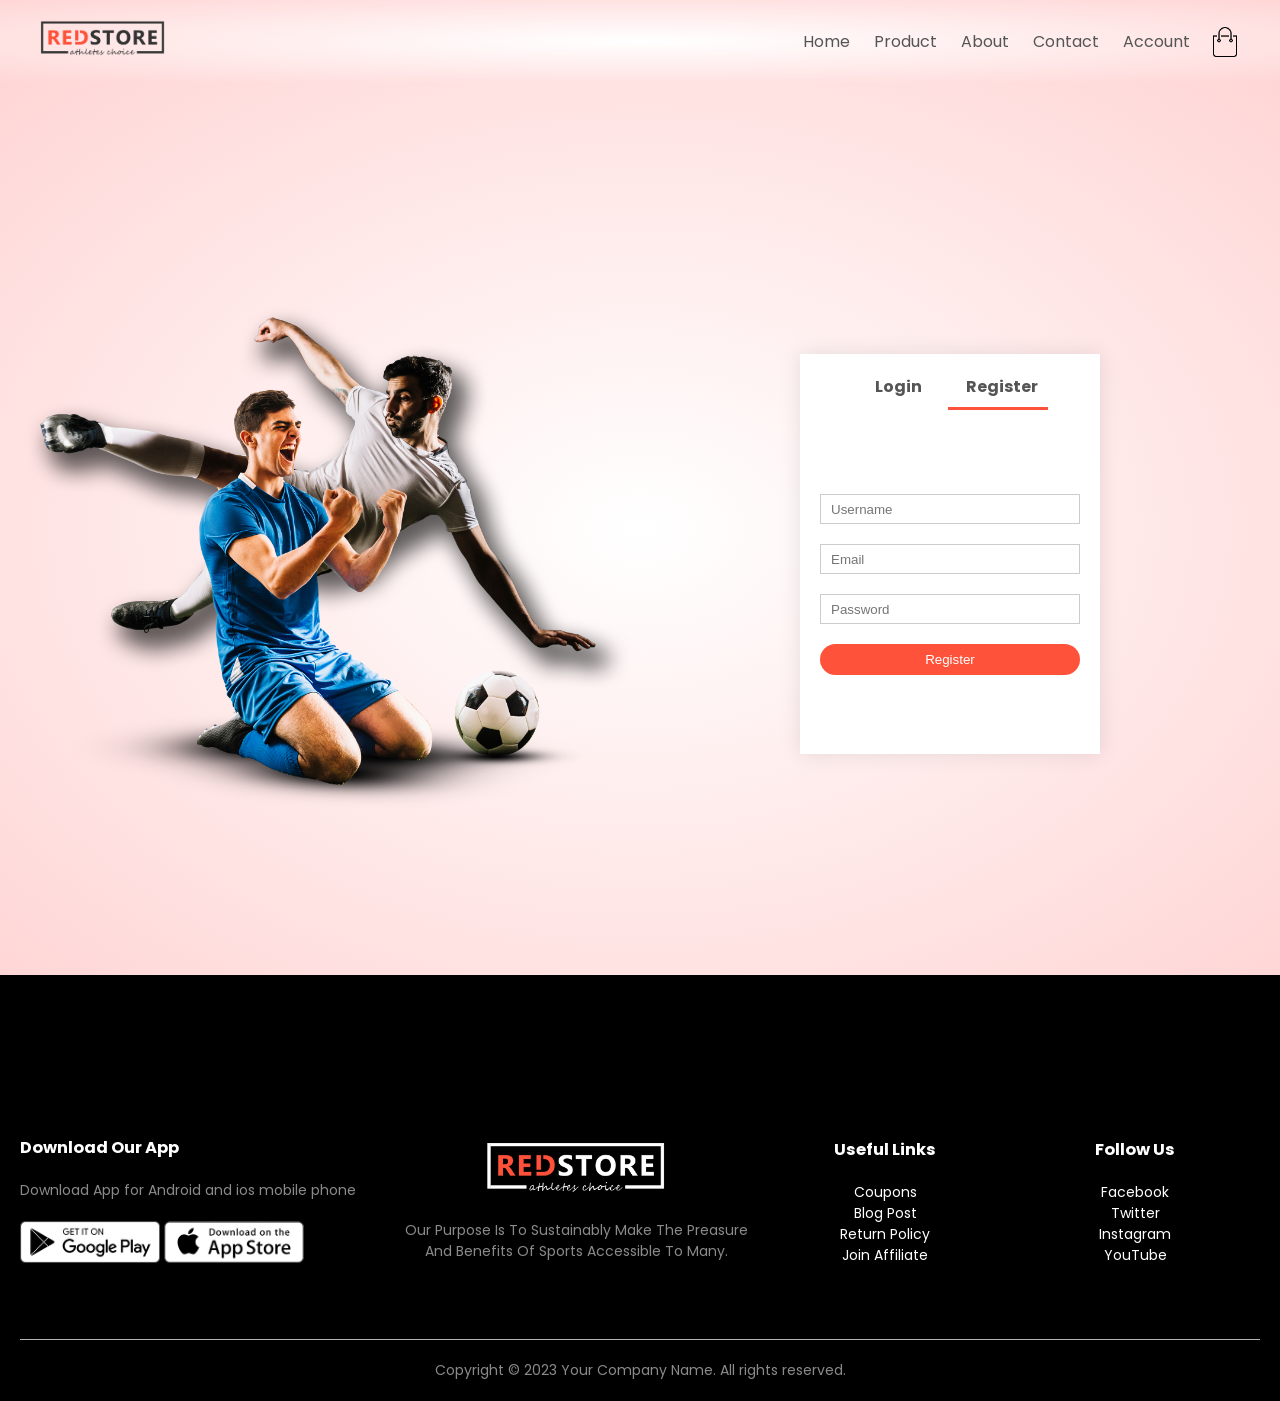
<file: account.html>
<!DOCTYPE html>
<html lang="en">
<head>
    <meta charset="UTF-8">
    <meta name="viewport" content="width=device-width, initial-scale=1.0">
    <title>Red Store Ecomerce website design</title>
    <link rel="stylesheet" href="style.css">
    <link href="https://fonts.googleapis.com/css2?family=Poppins:ital,wght@0,100;0,200;0,300;0,400;0,500;0,600;0,700;0,800;0,900;1,100;1,200;1,300;1,400;1,500;1,600;1,700;1,800;1,900&display=swap" rel="stylesheet">
    <link rel="stylesheet" href="https://stackpath.bootstrapcdn.com/font-awesome/4.7.0/css/font-awesome.min.css">
</head>
<body>


<div class="header">
     <div class="container">
       <div class="navbar">
        <div class="logo">
            <img src="images/logo.png" width="125px">
        </div>
        <nav>
            <ul id="MenuItems">
                <li><a href="index.html">Home</a></li>
                <li><a href="product.html">Product</a></li>
                <li><a href="">About</a></li>
                <li><a href="">Contact</a></li>
                <li><a href="">Account</a></li>
            </ul>
        </nav>
        <img src="images/cart.png" width="30px" height="30px">
        <img src="images/menu.png" class="menu-icon" onclick="menutoggle()">
    </div> 
    </div>
</div>
<!-- --------------------------account page-------------------------------    -->
<div class="account-page">
    <div class="container">
        <div class="row">
            <div class="col-2">
                <img src="images/image1.png" width="100%">
            </div>
             <div class="col-2">
               <div class="form-container">
                    <div class="form-btn">
                        <span onclick="Login()">Login</span>
                        <span onclick="Register()">Register</span>
                        <hr id="Indicator">
                    </div>

                    <form id="LoginForm">
                        <input type="text" name="" placeholder="Username" id="">
                        <input type="password" name="" placeholder="Password" id="">
                        <button type="submit" class="btn">Login</button>
                        <a href="">Forgot Password</a>
                    </form>


                    <form id="RegForm">
                        <input type="text" name="" placeholder="Username" id="">
                        <input type="email" name="" placeholder="Email" id="">
                        <input type="password" name="" placeholder="Password" id="">
                        <button type="submit" class="btn">Register</button>
                        <!-- <a href="">Forgot Password</a> -->
                    </form>
               </div>
            </div>
        </div>
    </div>
</div>

























 <!-- -------------------footer----------------- -->
  <div class="footer">
    <div class="container">
        <div class="row">
            <div class="footer-col-1">
                <h3>Download Our App</h3>
                <p>Download App for Android and ios mobile phone</p>
                <div class="app-logo">
                    <img src="images/play-store.png" alt="">
                    <img src="images/app-store.png" alt="">
            </div>
                </div>
            <div class="footer-col-2">
                <img src="images/logo-white.png" alt="">
                <p>Our Purpose Is To Sustainably Make The Preasure And Benefits Of Sports Accessible To Many.</p>
            </div>
              <div class="footer-col-3">
                 <h3>Useful Links</h3>
                 <ul>
                    <li>Coupons</li>
                    <li>Blog Post</li>
                    <li>Return Policy</li>
                    <li>Join Affiliate</li>
                 </ul>
            </div>
             <div class="footer-col-4">
                 <h3>Follow Us</h3>
                 <ul>
                    <li>Facebook</li>
                    <li>Twitter</li>
                    <li>Instagram</li>
                    <li>YouTube</li>
                 </ul>
            </div>
        </div>
        <hr>
        <p class="copyright">Copyright &copy; 2023 Your Company Name. All rights reserved.</p>
    </div>
  </div>

  <!-- --------------------js for toggle menu----------------- -->
   <script>
    var MenuItems = document.getElementById("MenuItems");

    MenuItems.style.maxHeight = "0px";

    function menutoggle(){
        if(MenuItems.style.maxHeight == "0px"){
            MenuItems.style.maxHeight = "300px";
        }
        else{
            MenuItems.style.maxHeight = "0px";
        }
    }
   </script>

 <!-- --------------------js for toggle form----------------- -->
<script>
    var LoginForm = document.getElementById('LoginForm');
    var RegForm = document.getElementById('RegForm');
    var Indicator = document.getElementById('Indicator');



function Register(){
    RegForm.style.transform = "translateX(0px)";
    LoginForm.style.transform = "translateX(0px)";
    Indicator.style.transform = "translateX(100px)";
}

function Login(){
    RegForm.style.transform = "translateX(300px)";
    LoginForm.style.transform = "translateX(300px)";
    Indicator.style.transform = "translateX(0px)";
}





</script>












</body>
</html>
</file>
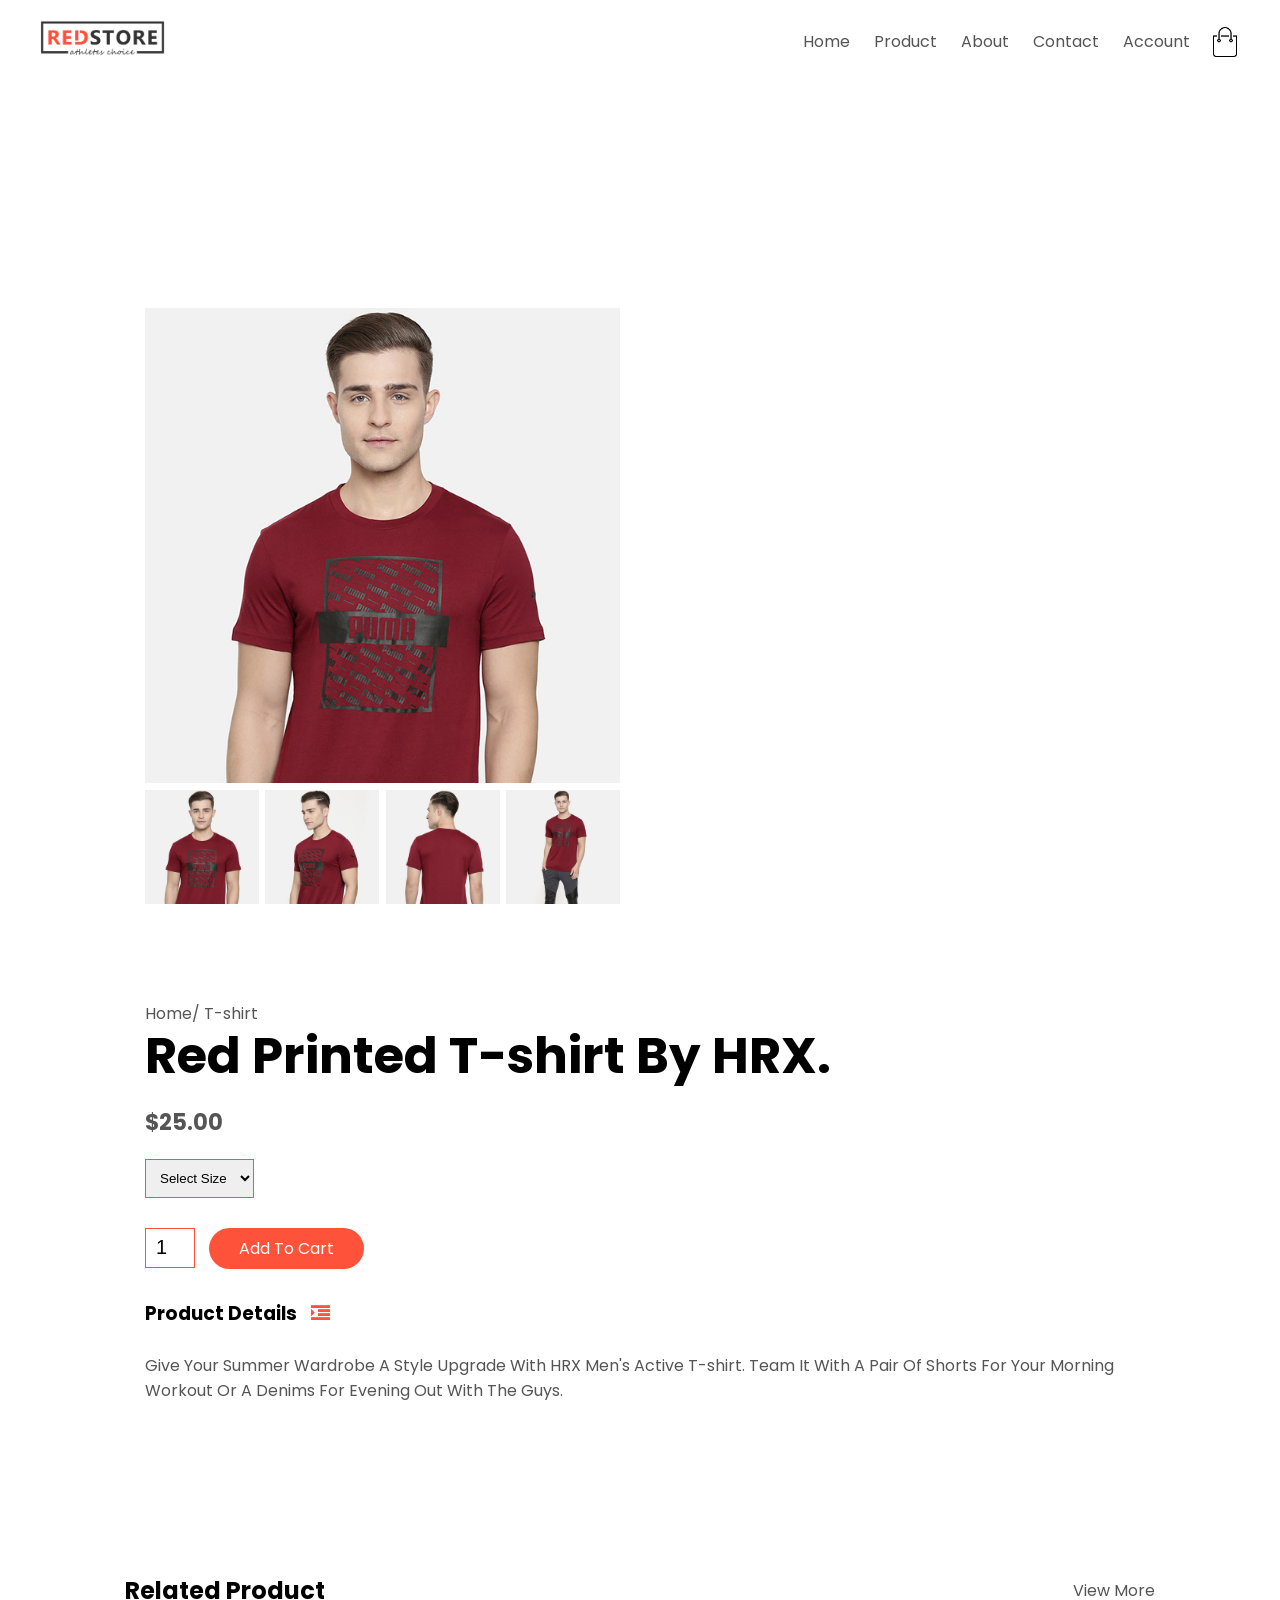
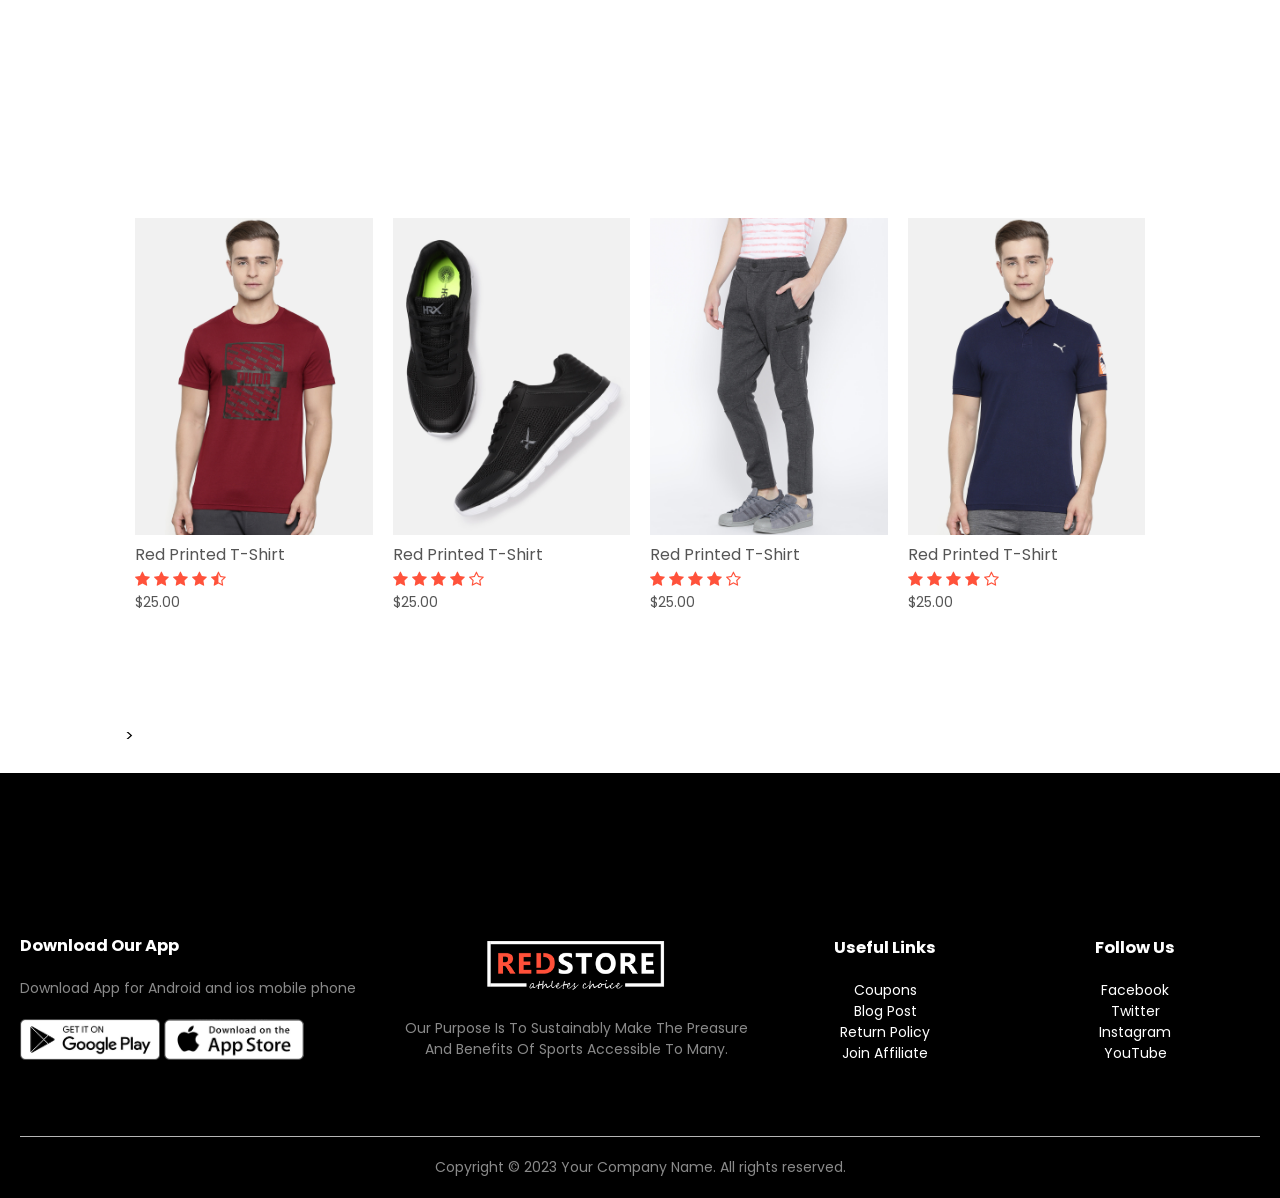
<file: product-details.html>
<!DOCTYPE html>
<html lang="en">
<head>
    <meta charset="UTF-8">
    <meta name="viewport" content="width=device-width, initial-scale=1.0">
    <title>Red Store Ecomerce website design</title>
    <link rel="stylesheet" href="style.css">
    <link href="https://fonts.googleapis.com/css2?family=Poppins:ital,wght@0,100;0,200;0,300;0,400;0,500;0,600;0,700;0,800;0,900;1,100;1,200;1,300;1,400;1,500;1,600;1,700;1,800;1,900&display=swap" rel="stylesheet">
    <link rel="stylesheet" href="https://stackpath.bootstrapcdn.com/font-awesome/4.7.0/css/font-awesome.min.css">
</head>
<body>

     <div class="container">
       <div class="navbar">
        <div class="logo">
            <img src="images/logo.png" width="125px">
        </div>
        <nav>
            <ul id="MenuItems">
                <li><a href="index.html">Home</a></li>
                <li><a href="product.html">Product</a></li>
                <li><a href="">About</a></li>
                <li><a href="">Contact</a></li>
                <li><a href="account.html">Account</a></li>
            </ul>
        </nav>
        <img src="images/cart.png" width="30px" height="30px">
        <img src="images/menu.png" class="menu-icon" onclick="menutoggle()">
    </div> 
 
    </div>

     
<!-- -------------------------single product details------------------------ -->
<div class="small-container single-product" >
    <div class="row">
        <div class="col-2">
            <img src="images/gallery-1.jpg" width="100%" id="productImg">



            <div class="small-img-row">
                <div class="small-img-col">
                    <img src="images/gallery-1.jpg" width="100%" class="small-img">
                </div>
                <div class="small-img-col">
                    <img src="images/gallery-2.jpg" width="100%" class="small-img">
                </div>
                <div class="small-img-col">
                    <img src="images/gallery-3.jpg" width="100%" class="small-img">
                </div>
                <div class="small-img-col">
                    <img src="images/gallery-4.jpg" width="100%" class="small-img">
                </div>
            </div>
        </div>        
        </div>
        <div class="col-2">
            <p>Home/ T-shirt</p> 
            <h1>Red Printed T-shirt By HRX.</h1>
            <h4>$25.00</h4>
            <select >
                <option>Select Size</option>
                <option>XXL</option>
                <option>XL</option>
                <option>Large</option>
                <option>Medium</option>
                <option>Small</option>
            </select>
            <input type="number" value="1">
            <a href="" class="btn">Add To Cart</a>
                  
            <h3>Product Details  <i class="fa fa-indent"></i></h3>
            <br>
            <p>Give Your Summer Wardrobe A Style Upgrade With HRX Men's Active T-shirt. Team It With A Pair Of Shorts For Your Morning Workout Or A Denims For Evening Out With The Guys.</p>
        </div>
    </div>
</div>


<!-- ---------------------title------------------ -->

<div class="small-container">
    <div class="row">
        <h2>Related Product</h2>
        <p>View More </p>
    </div>
</div>


<!-- --------------------------product------------------ -->


    <div class="small-container">

         <div class="row">
            <div class="col-4">
                <img src="images/product-1.jpg" alt="">
                <h4>Red Printed T-Shirt</h4>
                <div class="rating">
                   <i class="fa fa-star"></i>
                   <i class="fa fa-star"></i>
                   <i class="fa fa-star"></i>
                   <i class="fa fa-star"></i>
                   <i class="fa fa-star-half-o"></i>
                </div>
                <p>$25.00</p>
            </div>
            <div class="col-4">
                <img src="images/product-2.jpg" alt="">
                <h4>Red Printed T-Shirt</h4>
                <div class="rating">
                   <i class="fa fa-star"></i>
                   <i class="fa fa-star"></i>
                   <i class="fa fa-star"></i>
                   <i class="fa fa-star"></i>
                   <i class="fa fa-star-o"></i>
                </div>
                <p>$25.00</p>
            </div>
            <div class="col-4">
                <img src="images/product-3.jpg" alt="">
                <h4>Red Printed T-Shirt</h4>
                <div class="rating">
                   <i class="fa fa-star"></i>
                   <i class="fa fa-star"></i>
                   <i class="fa fa-star"></i>
                   <i class="fa fa-star"></i>
                   <i class="fa fa-star-o"></i>
                </div>
                <p>$25.00</p>
            </div>
            <div class="col-4">
                <img src="images/product-4.jpg" alt="">
                <h4>Red Printed T-Shirt</h4>
                <div class="rating">
                   <i class="fa fa-star"></i>
                   <i class="fa fa-star"></i>
                   <i class="fa fa-star"></i>
                   <i class="fa fa-star"></i>
                   <i class="fa fa-star-o"></i>
                </div>
                <p>$25.00</p>
            </div>
            
        </div>

        >

    </div>
       
 <!-- -------------------footer----------------- -->
  <div class="footer">
    <div class="container">
        <div class="row">
            <div class="footer-col-1">
                <h3>Download Our App</h3>
                <p>Download App for Android and ios mobile phone</p>
                <div class="app-logo">
                    <img src="images/play-store.png" alt="">
                    <img src="images/app-store.png" alt="">
            </div>
                </div>
            <div class="footer-col-2">
                <img src="images/logo-white.png" alt="">
                <p>Our Purpose Is To Sustainably Make The Preasure And Benefits Of Sports Accessible To Many.</p>
            </div>
              <div class="footer-col-3">
                 <h3>Useful Links</h3>
                 <ul>
                    <li>Coupons</li>
                    <li>Blog Post</li>
                    <li>Return Policy</li>
                    <li>Join Affiliate</li>
                 </ul>
            </div>
             <div class="footer-col-4">
                 <h3>Follow Us</h3>
                 <ul>
                    <li>Facebook</li>
                    <li>Twitter</li>
                    <li>Instagram</li>
                    <li>YouTube</li>
                 </ul>
            </div>
        </div>
        <hr>
        <p class="copyright">Copyright &copy; 2023 Your Company Name. All rights reserved.</p>
    </div>
  </div>

  <!-- --------------------js for toggle menu----------------- -->
   <script>
    var MenuItems = document.getElementById("MenuItems");

    MenuItems.style.maxHeight = "0px";

    function menutoggle(){
        if(MenuItems.style.maxHeight == "0px"){
            MenuItems.style.maxHeight = "300px";
        }
        else{
            MenuItems.style.maxHeight = "0px";
        }
    }
   </script>




<!-- --------------------------js for product gallery----------------- -->
 <script>
    var productImg = document.getElementById("productImg");
    var smallImg = document.getElementsByClassName("small-img");

    smallImg[0].onclick = function(){
        productImg.src = smallImg[0].src;
    }
    smallImg[1].onclick = function(){
        productImg.src = smallImg[1].src;
    }
    smallImg[2].onclick = function(){
        productImg.src = smallImg[2].src;
    }
    smallImg[3].onclick = function(){
        productImg.src = smallImg[3].src;
    }
 </script> 
</body>
</html>
</file>
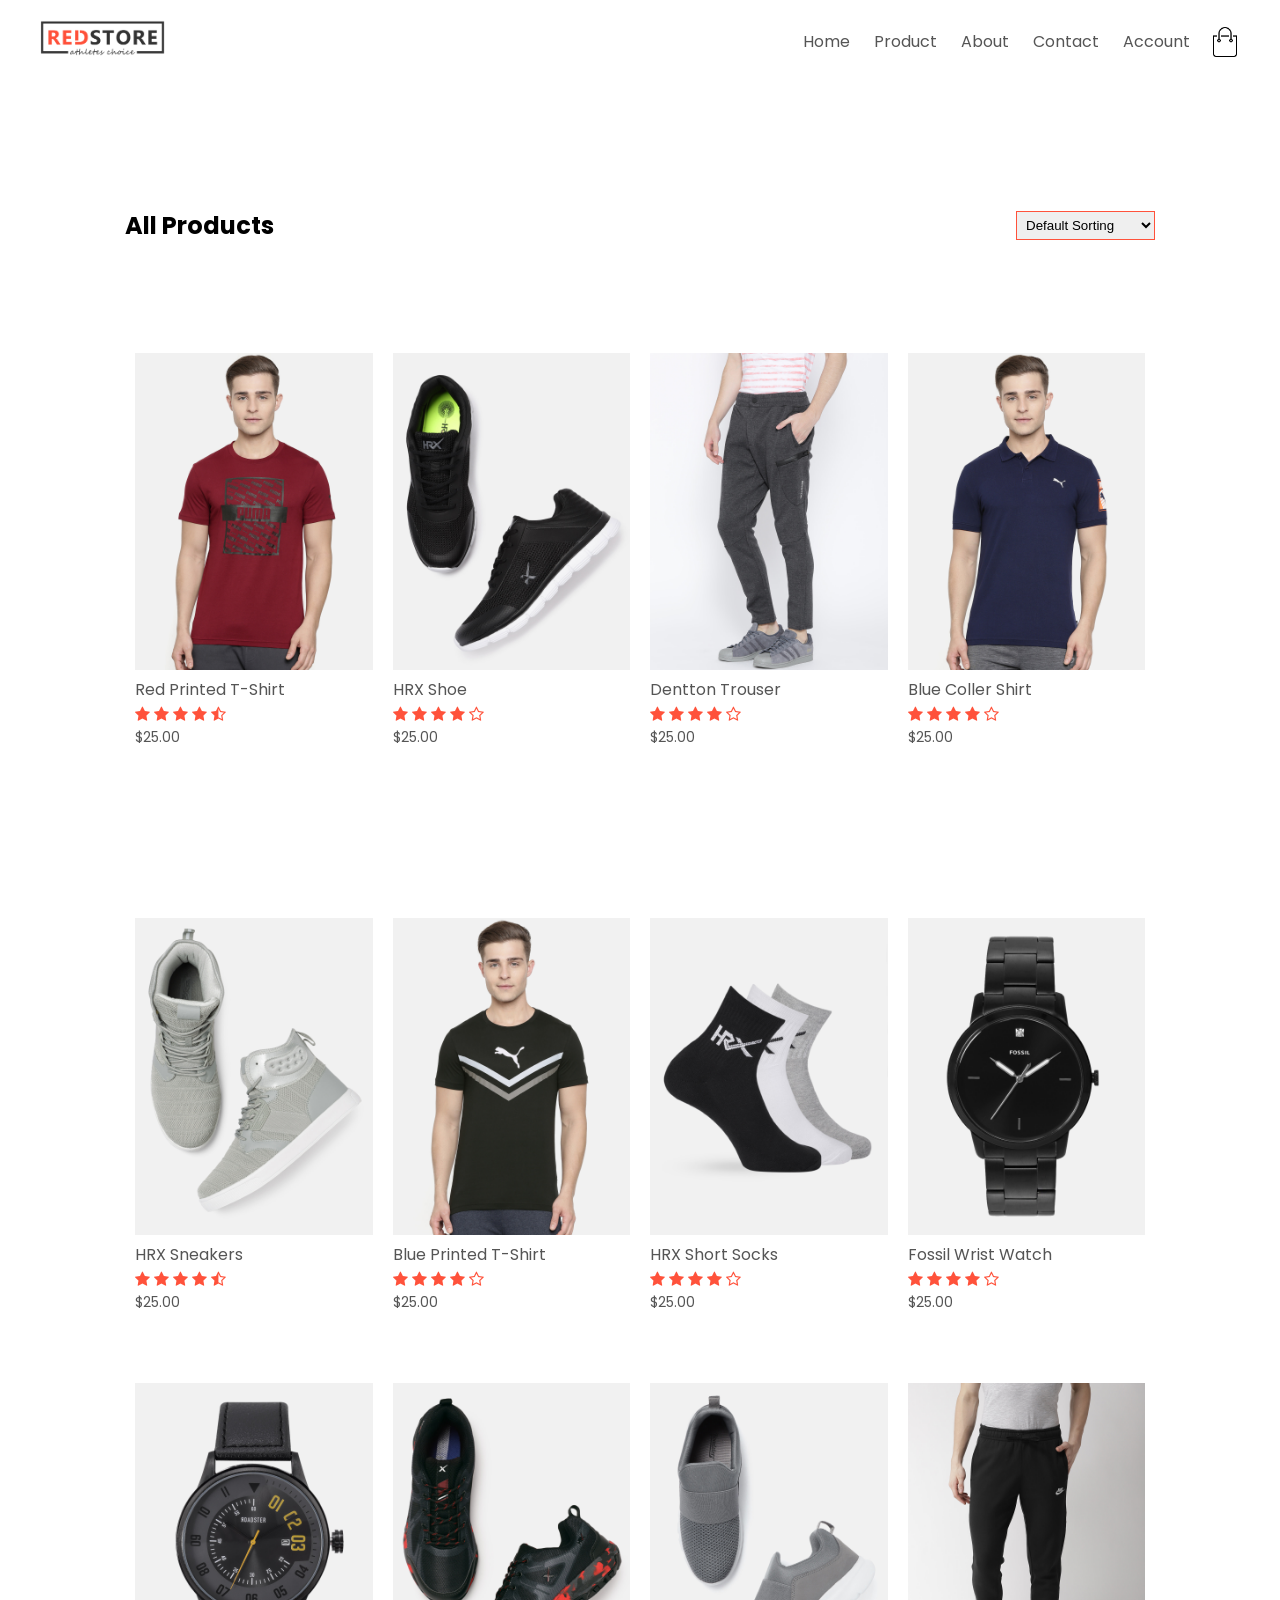
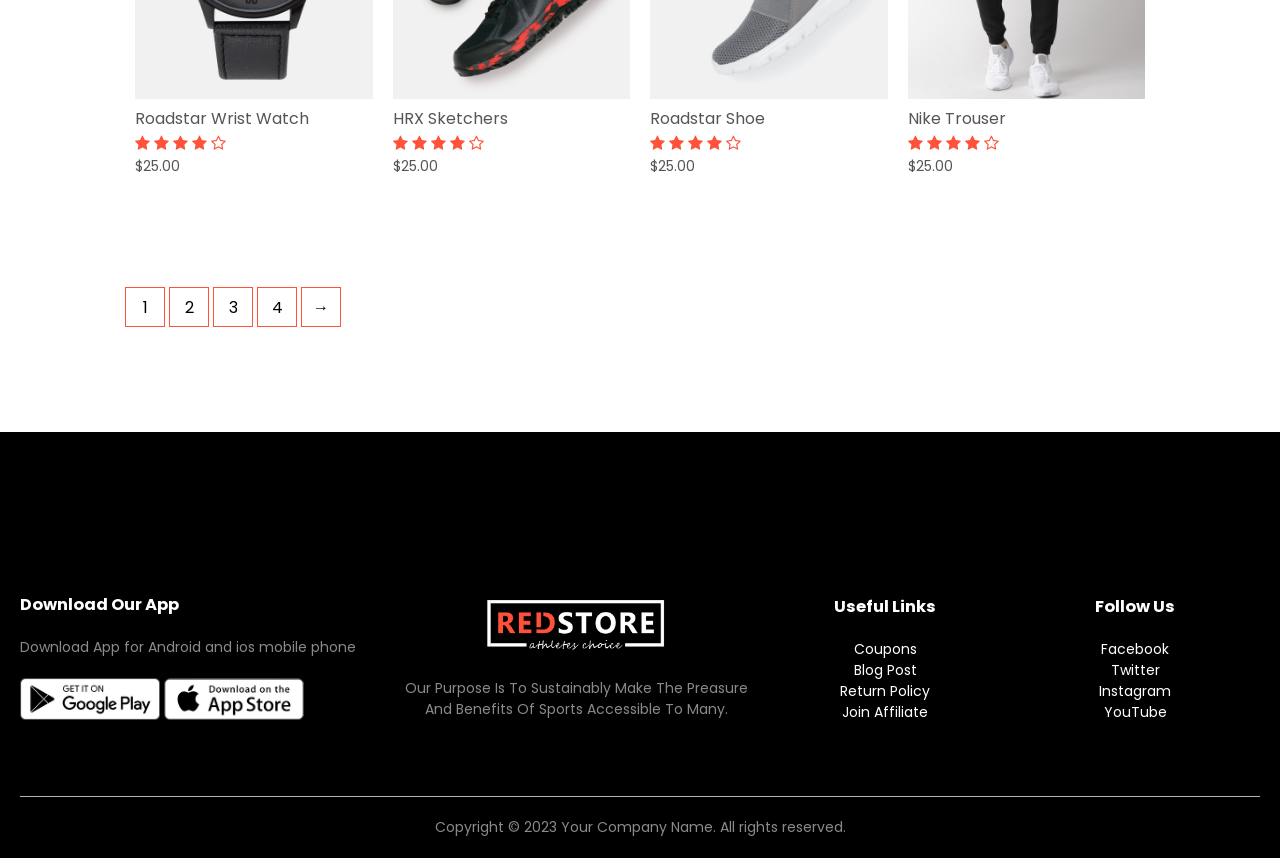
<file: product.html>
<!DOCTYPE html>
<html lang="en">
<head>
    <meta charset="UTF-8">
    <meta name="viewport" content="width=device-width, initial-scale=1.0">
    <title>Red Store Ecomerce website design</title>
    <link rel="stylesheet" href="style.css">
    <link href="https://fonts.googleapis.com/css2?family=Poppins:ital,wght@0,100;0,200;0,300;0,400;0,500;0,600;0,700;0,800;0,900;1,100;1,200;1,300;1,400;1,500;1,600;1,700;1,800;1,900&display=swap" rel="stylesheet">
    <link rel="stylesheet" href="https://stackpath.bootstrapcdn.com/font-awesome/4.7.0/css/font-awesome.min.css">
</head>
<body>

     <div class="container">
       <div class="navbar">
        <div class="logo">
            <img src="images/logo.png" width="125px">
        </div>
        <nav>
            <ul id="MenuItems">
                <li><a href="index.html">Home</a></li>
                <li><a href="product.html">Product</a></li>
                <li><a href="">About</a></li>
                <li><a href="">Contact</a></li>
                <li><a href="account.html">Account</a></li>
            </ul>
        </nav>
        <img src="images/cart.png" width="30px" height="30px">
        <img src="images/menu.png" class="menu-icon" onclick="menutoggle()">
    </div> 
 
    </div>
    <div class="small-container">
        <div class="row row-2">
            <h2>All Products</h2>
            <select>
                <option>Default Sorting</option>
                <option>Sort By Price</option>
                <option>Sort By Popularity</option>
                <option>Sort By Rating</option>
                <option>Sort By Sale</option>
            </select>
        </div>

          <div class="row">
            <div class="col-4">
               <a href="product-details.html"><img src="images/product-1.jpg" alt=""></a> 
                <h4>Red Printed T-Shirt</h4>
                <div class="rating">
                   <i class="fa fa-star"></i>
                   <i class="fa fa-star"></i>
                   <i class="fa fa-star"></i>
                   <i class="fa fa-star"></i>
                   <i class="fa fa-star-half-o"></i>
                </div>
                <p>$25.00</p>
            </div>
            <div class="col-4">
                <img src="images/product-2.jpg" alt="">
                <h4>HRX Shoe</h4>
                <div class="rating">
                   <i class="fa fa-star"></i>
                   <i class="fa fa-star"></i>
                   <i class="fa fa-star"></i>
                   <i class="fa fa-star"></i>
                   <i class="fa fa-star-o"></i>
                </div>
                <p>$25.00</p>
            </div>
            <div class="col-4">
                <img src="images/product-3.jpg" alt="">
                <h4>Dentton Trouser</h4>
                <div class="rating">
                   <i class="fa fa-star"></i>
                   <i class="fa fa-star"></i>
                   <i class="fa fa-star"></i>
                   <i class="fa fa-star"></i>
                   <i class="fa fa-star-o"></i>
                </div>
                <p>$25.00</p>
            </div>
            <div class="col-4">
                <img src="images/product-4.jpg" alt="">
                <h4>Blue Coller Shirt</h4>
                <div class="rating">
                   <i class="fa fa-star"></i>
                   <i class="fa fa-star"></i>
                   <i class="fa fa-star"></i>
                   <i class="fa fa-star"></i>
                   <i class="fa fa-star-o"></i>
                </div>
                <p>$25.00</p>
            </div>
            
        </div>

       <div class="row">
            <div class="col-4">
                <img src="images/product-5.jpg" alt="">
                <h4>HRX Sneakers</h4>
                <div class="rating">
                   <i class="fa fa-star"></i>
                   <i class="fa fa-star"></i>
                   <i class="fa fa-star"></i>
                   <i class="fa fa-star"></i>
                   <i class="fa fa-star-half-o"></i>
                </div>
                <p>$25.00</p>
            </div>
            <div class="col-4">
                <img src="images/product-6.jpg" alt="">
                <h4>Blue Printed T-Shirt</h4>
                <div class="rating">
                   <i class="fa fa-star"></i>
                   <i class="fa fa-star"></i>
                   <i class="fa fa-star"></i>
                   <i class="fa fa-star"></i>
                   <i class="fa fa-star-o"></i>
                </div>
                <p>$25.00</p>
            </div>
            <div class="col-4">
                <img src="images/product-7.jpg" alt="">
                <h4>HRX Short Socks</h4>
                <div class="rating">
                   <i class="fa fa-star"></i>
                   <i class="fa fa-star"></i>
                   <i class="fa fa-star"></i>
                   <i class="fa fa-star"></i>
                   <i class="fa fa-star-o"></i>
                </div>
                <p>$25.00</p>
            </div>
            <div class="col-4">
                <img src="images/product-8.jpg" alt="">
                <h4>Fossil Wrist Watch</h4>
                <div class="rating">
                   <i class="fa fa-star"></i>
                   <i class="fa fa-star"></i>
                   <i class="fa fa-star"></i>
                   <i class="fa fa-star"></i>
                   <i class="fa fa-star-o"></i>
                </div>
                <p>$25.00</p>
            </div>
            <div class="col-4">
                <img src="images/product-9.jpg" alt="">
                <h4>Roadstar Wrist Watch</h4>
                <div class="rating">
                   <i class="fa fa-star"></i>
                   <i class="fa fa-star"></i>
                   <i class="fa fa-star"></i>
                   <i class="fa fa-star"></i>
                   <i class="fa fa-star-o"></i>
                </div>
                <p>$25.00</p>
            </div>
            <div class="col-4">
                <img src="images/product-10.jpg" alt="">
                <h4>HRX Sketchers</h4>
                <div class="rating">
                   <i class="fa fa-star"></i>
                   <i class="fa fa-star"></i>
                   <i class="fa fa-star"></i>
                   <i class="fa fa-star"></i>
                   <i class="fa fa-star-o"></i>
                </div>
                <p>$25.00</p>
            </div>
            <div class="col-4">
                <img src="images/product-11.jpg" alt="">
                <h4>Roadstar Shoe</h4>
                <div class="rating">
                   <i class="fa fa-star"></i>
                   <i class="fa fa-star"></i>
                   <i class="fa fa-star"></i>
                   <i class="fa fa-star"></i>
                   <i class="fa fa-star-o"></i>
                </div>
                <p>$25.00</p>
            </div>
            <div class="col-4">
                <img src="images/product-12.jpg" alt="">
                <h4>Nike Trouser</h4>
                <div class="rating">
                   <i class="fa fa-star"></i>
                   <i class="fa fa-star"></i>
                   <i class="fa fa-star"></i>
                   <i class="fa fa-star"></i>
                   <i class="fa fa-star-o"></i>
                </div>
                <p>$25.00</p>
            </div>
        </div>

        <div class="page-button">
            <span>1</span>
            <span>2</span>
            <span>3</span>
            <span>4</span>
            <span>&#8594;</span>
        </div>
    </div>
       
 <!-- -------------------footer----------------- -->
  <div class="footer">
    <div class="container">
        <div class="row">
            <div class="footer-col-1">
                <h3>Download Our App</h3>
                <p>Download App for Android and ios mobile phone</p>
                <div class="app-logo">
                    <img src="images/play-store.png" alt="">
                    <img src="images/app-store.png" alt="">
            </div>
                </div>
            <div class="footer-col-2">
                <img src="images/logo-white.png" alt="">
                <p>Our Purpose Is To Sustainably Make The Preasure And Benefits Of Sports Accessible To Many.</p>
            </div>
              <div class="footer-col-3">
                 <h3>Useful Links</h3>
                 <ul>
                    <li>Coupons</li>
                    <li>Blog Post</li>
                    <li>Return Policy</li>
                    <li>Join Affiliate</li>
                 </ul>
            </div>
             <div class="footer-col-4">
                 <h3>Follow Us</h3>
                 <ul>
                    <li>Facebook</li>
                    <li>Twitter</li>
                    <li>Instagram</li>
                    <li>YouTube</li>
                 </ul>
            </div>
        </div>
        <hr>
        <p class="copyright">Copyright &copy; 2023 Your Company Name. All rights reserved.</p>
    </div>
  </div>

  <!-- --------------------js for toggle menu----------------- -->
   <script>
    var MenuItems = document.getElementById("MenuItems");

    MenuItems.style.maxHeight = "0px";

    function menutoggle(){
        if(MenuItems.style.maxHeight == "0px"){
            MenuItems.style.maxHeight = "300px";
        }
        else{
            MenuItems.style.maxHeight = "0px";
        }
    }
   </script>
</body>
</html>
</file>
<file: style.css>
*{
    margin: 0;
    padding: 0;
    box-sizing: border-box;
}
body{
    font-family: 'Poppins', sans-serif;
}
.navbar{
    display: flex;
    align-items: center;
    padding: 20px;
}
nav{
    flex: 1;
    text-align: right;
     /* position: fixed; */
     /* align-items: end; */
}
nav ul{
    display: inline-block;
    list-style-type: none;
    
}
nav ul li{
    display: inline-block;
    margin-right: 20px;
   
}
a{
    text-decoration: none;
    color: #555;
}
p{
    color: #555;
}
.container{
    max-width: 1300px;
    margin: 0 auto;
    padding: 0 20px;
}
.row{
    display: flex;
    align-items: center;
    flex-wrap: wrap;
    justify-content: space-around;
    
}
.col-2{
    flex-basis: 50%;
    min-width: 300px;
}
.col-2 img{
    max-width: 100%;
    padding: 50px 0;
    /* animation: plane 4s infinite; */
}

  @keyframes plane {
       0%{
            /* color: red; */
            transform: translateZ(300px) ;
            transition: 2s;
        }
        50%{
            /* color: green; */
            transform: translateY(-200px) ;
            /* transition: step-start; */
        }
       
        
        
       }
.col-2 h1{
    font-size: 50px;
    line-height: 60px;
}
.btn{
    display: inline-block;
    background: #ff523b;
    color: #fff;
    padding: 8px 30px;
    margin: 30px 0;
    border-radius: 30px;
    transition: background 0.5s;

}
.btn:hover{
    background: #563434;
}
.header{
    background: radial-gradient(#fff, #ffd6d6);
}
.header .row{
    margin-top: 70px;
}
.categories{
    margin: 70px 0;
    /* animation: plane 4s infinite; */
}
.categories .col-3{
    flex-basis: 30%;
    min-width: 250px;
    margin-bottom: 30px;
}
.col-3 img{
    width: 100%;
} 
.small-container{
    max-width: 1080px;
    margin:  auto;
    padding:  25px;
}
.col-4{
    flex-basis: 25%;
    padding: 10px;
    min-width: 200px;
    margin-bottom: 50px;
    transition: transform 0.5s;
}
.col-4 img{
    width: 100%;
} 

.title{
    text-align: center;
    margin: 50px auto 0;
    position: relative;
    line-height: 60px;
    color: #555;
}

.title::after{
    content: '';
    position: absolute;
    width: 80px;
    height: 4px;
    background: #ff523b;
    border-radius: 5px;
    bottom: 0;
    left: 50%;
    transform: translateX(-50%);
} 

h4{
    color: #555;
    font-weight: normal;

}

.col-4 p{
    font-size: 14px;
}
.col-4:hover{
    transform: translateY(-5px);
}
.rating .fa{
    color: #ff523b;
}















/*............... offer......... */
.offer{
    background: radial-gradient(#fff, #ffd6d6);
    margin-top: 80px;
    padding: 30px 0;
}
.col-2 .offer-img{
    padding: 50px;
}
small{
    color: #555;
}

/* testimonial */
.testimonial{
    padding-top: 100px;
}
.testimonial .col-3{
    text-align: center;
    /* padding:  20px; */
   box-shadow: 0 0 20px 0px rgba(0,0,0,0.1);
   cursor: pointer;
   transition: transform 0.5s;
}
.testimonial .col-3 img{
    width: 50px;
    margin-top: 20px;
    border-radius: 50%;
}
.testimonial .col-3:hover{
    transform: translateY(-5px);
}
.fa.fa-quote-left{
    font-size: 34px;
    color: #ff523b;
}

.col-3 p{
   font-size: 12px;
   margin: 12px 0 ;
   color: #777;
}

.testimonial .col-3 h3{
    color: #555;
    font-weight: 600;
}
/* ------------------brands---------------------*/

.brands{
    margin: 100px auto;
}
.col-5{
    width: 160px;

}
.col-5 img{
    width: 100%;
    cursor: pointer;
    filter: grayscale(100%);
}
.col-5 img:hover{
    filter: grayscale(0%);
}

/* -----------------footer---------------------- */

.footer{
    background: #000;
    color: #fff;
    font-size: 14px;
    padding: 60px 0 20px;
}
.footer p{
    color: #8a8a8a;
}
.footer h3{
    color: #fff;
    margin-bottom: 20px;
}
.footer-col-1, .footer-col-2, .footer-col-3, .footer-col-4{
    min-width: 250px;
    margin-bottom: 20px;
}
.footer-col-1{
    flex-basis: 30%;
}
.footer-col-2{
    flex: 1;
    text-align: center;
}
.footer-col-2 img{
    width: 180px;
    margin-bottom: 20px;
}
.footer-col-3, .footer-col-4{
    flex-basis: 12%;
    text-align: center;
}
ul{
    list-style-type: none;
}
.app-logo{
   
    margin-top: 20px;
}
.app-logo img{
    width: 140px;
}
.footer hr{
    border: none;
    background: #b5b5b5;
    height: 1px;
    margin: 20px 0;
    
}
.copyright{
    text-align: center;
    /* color: #8a8a8a;
    font-size: 12px; */
}
.menu-icon{
    width: 28px;
    margin-left: 20px;
    display: none;
}
/* ---------------------account-page----------------------------- */
.account-page{
    padding: 50px 0;
    background: radial-gradient(#fff, #ffd6d6);
}
.form-container{
    background: #fff;
    width: 300px;
    height: 400px;
    position: relative;
    text-align: center;
    padding: 20px 0;
    margin: auto;
    box-shadow: 0 0 20px 0 rgba(0,0,0,0.1);
    overflow: hidden;
}
.form-container span{
    font-weight: bold;
    padding: 0 10px;
    color: #555;
    width: 100px;
    display: inline-block;
    cursor: pointer;
}
.form-btn{
    display: inline-block;
}
.form-container form{
    max-width: 300px;
    padding: 0 20px;
    position: absolute;
    top: 130px;
    transition: transform 1s;
}
form input{
    width: 100%;
    height: 30px;
    margin: 10px 0;
    padding: 0 10px;
    border: 1px solid #ccc;
}
form .btn{
    width: 100%;
    border: none;
    cursor: pointer;
    margin: 10px 0;
}
form .btn:focus{
    outline: none;
}
#LoginForm{
    left: -300px;
}
#RegForm{
    left: 0;
}
form a{
    font-size: 12px;
}
#Indicator{
    width: 100px;
    border: none;
    background: #ff523b;
    height: 3px;
    margin-top: 8px;
    transform: translateX(100px);
    transition: transform 1s;
}









/* -------------------------media query for menu---------------------- */
@media only screen and (max-width: 800px){
     nav ul{
        position: absolute;
        top: 70px;
        left: 0;
        background: #333;
        width: 100%;
        overflow: hidden;
        transition: max-height 0.5s;
    }
    nav ul li{
        display: block;
        margin-right: 50px;
        margin-top: 10px;
        margin-bottom: 10px;
        padding: 10px;
        border-bottom: 1px solid #555;
    }
    nav ul li a{
        color: #fff;
    }
    .menu-icon{
        display: block;
        cursor: pointer;
    }
}

/* ---------------------all products------------------------- */
.row{
    justify-content: space-between;
    margin: 100px auto 50px;

}
select{
    border: 1px solid #ff523b;
    padding: 5px;
}
select:focus{
    outline: none;
}
.page-button{
    /* text-align: center; */
    margin: 0 auto 80px;
}
.page-button span{
    display: inline-block;
    border: 1px solid #ff523b;
    width: 40px;
    height: 40px;
    line-height: 40px;
    text-align: center;
    /* color: #ff523b; */
    cursor: pointer;
}
.page-button span:hover{
    background: #ff523b;
    color: #fff;
}


/* -----------------------single product details---------------------- */
.single-product{
    margin-top: 80px;
}
.single-product .col-2 img{
    padding: 0;
}
.single-product .col-2{
    padding: 20px;
}
.single-product h4{
    margin: 20px 0;
    font-size: 22px;
    font-weight: bold;

}
.single-product select{
    display: block;
    padding: 10px;
    margin-top: 20px;
}
.single-product input{
    width: 50px;
    height: 40px;
    padding-left: 10px;
    font-size: 20px;
    margin-right: 10px;
    border: 1px solid #ff523b;
}
input:focus{
    outline: none;
}
.single-product .fa{
    color: #ff523b;
    margin-left: 10px;
}
.small-img-row{
    display: flex;
    justify-content: space-between;
}
.small-img-col{
    flex-basis: 24%;
    cursor: pointer;
}







/* --------------------------media query for less than 600px----------------------  */
@media only screen and (max-width: 600px){
    .row{
        text-align: center;
    }
    .col-2, .col-3, .col-4{
        flex-basis: 100%;
    }
    .single-product .row{
        text-align: left;
    }
    .single-product .col-2{
        padding: 20px 0;
    }
    .single-product h1{
        font-size: 26px;
        line-height: 22px;
    }
    .categories .small-container{
        align-items: center;
        margin: 50px;
    }
}
</file>
<file: firstwebsitetutorial/style.css>
*{
    margin: 0;
    padding: 0;
    box-sizing: border-box;
}
body{
    font-family: 'Poppins', sans-serif;
}
.navbar{
    display: flex;
    align-items: center;
    padding: 20px;
}
nav{
    flex: 1;
    text-align: right;
     /* position: fixed; */
     /* align-items: end; */
}
nav ul{
    display: inline-block;
    list-style-type: none;
    
}
nav ul li{
    display: inline-block;
    margin-right: 20px;
   
}
a{
    text-decoration: none;
    color: #555;
}
p{
    color: #555;
}
.container{
    max-width: 1300px;
    margin: 0 auto;
    padding: 0 20px;
}
.row{
    display: flex;
    align-items: center;
    flex-wrap: wrap;
    justify-content: space-around;
    
}
.col-2{
    flex-basis: 50%;
    min-width: 300px;
}
.col-2 img{
    max-width: 100%;
    padding: 50px 0;
    /* animation: plane 4s infinite; */
}

  @keyframes plane {
       0%{
            /* color: red; */
            transform: translateZ(300px) ;
            transition: 2s;
        }
        50%{
            /* color: green; */
            transform: translateY(-200px) ;
            /* transition: step-start; */
        }
       
        
        
       }
.col-2 h1{
    font-size: 50px;
    line-height: 60px;
}
.btn{
    display: inline-block;
    background: #ff523b;
    color: #fff;
    padding: 8px 30px;
    margin: 30px 0;
    border-radius: 30px;
    transition: background 0.5s;

}
.btn:hover{
    background: #563434;
}
.header{
    background: radial-gradient(#fff, #ffd6d6);
}
.header .row{
    margin-top: 70px;
}
.categories{
    margin: 70px 0;
    /* animation: plane 4s infinite; */
}
.categories .col-3{
    flex-basis: 30%;
    min-width: 250px;
    margin-bottom: 30px;
}
.col-3 img{
    width: 100%;
} 
.small-container{
    max-width: 1080px;
    margin:  auto;
    padding:  25px;
}
.col-4{
    flex-basis: 25%;
    padding: 10px;
    min-width: 200px;
    margin-bottom: 50px;
    transition: transform 0.5s;
}
.col-4 img{
    width: 100%;
} 

.title{
    text-align: center;
    margin: 50px auto 0;
    position: relative;
    line-height: 60px;
    color: #555;
}

.title::after{
    content: '';
    position: absolute;
    width: 80px;
    height: 4px;
    background: #ff523b;
    border-radius: 5px;
    bottom: 0;
    left: 50%;
    transform: translateX(-50%);
} 

h4{
    color: #555;
    font-weight: normal;

}

.col-4 p{
    font-size: 14px;
}
.col-4:hover{
    transform: translateY(-5px);
}
.rating .fa{
    color: #ff523b;
}















/*............... offer......... */
.offer{
    background: radial-gradient(#fff, #ffd6d6);
    margin-top: 80px;
    padding: 30px 0;
}
.col-2 .offer-img{
    padding: 50px;
}
small{
    color: #555;
}

/* testimonial */
.testimonial{
    padding-top: 100px;
}
.testimonial .col-3{
    text-align: center;
    /* padding:  20px; */
   box-shadow: 0 0 20px 0px rgba(0,0,0,0.1);
   cursor: pointer;
   transition: transform 0.5s;
}
.testimonial .col-3 img{
    width: 50px;
    margin-top: 20px;
    border-radius: 50%;
}
.testimonial .col-3:hover{
    transform: translateY(-5px);
}
.fa.fa-quote-left{
    font-size: 34px;
    color: #ff523b;
}

.col-3 p{
   font-size: 12px;
   margin: 12px 0 ;
   color: #777;
}

.testimonial .col-3 h3{
    color: #555;
    font-weight: 600;
}
/* ------------------brands---------------------*/

.brands{
    margin: 100px auto;
}
.col-5{
    width: 160px;

}
.col-5 img{
    width: 100%;
    cursor: pointer;
    filter: grayscale(100%);
}
.col-5 img:hover{
    filter: grayscale(0%);
}

/* -----------------footer---------------------- */

.footer{
    background: #000;
    color: #fff;
    font-size: 14px;
    padding: 60px 0 20px;
}
.footer p{
    color: #8a8a8a;
}
.footer h3{
    color: #fff;
    margin-bottom: 20px;
}
.footer-col-1, .footer-col-2, .footer-col-3, .footer-col-4{
    min-width: 250px;
    margin-bottom: 20px;
}
.footer-col-1{
    flex-basis: 30%;
}
.footer-col-2{
    flex: 1;
    text-align: center;
}
.footer-col-2 img{
    width: 180px;
    margin-bottom: 20px;
}
.footer-col-3, .footer-col-4{
    flex-basis: 12%;
    text-align: center;
}
ul{
    list-style-type: none;
}
.app-logo{
   
    margin-top: 20px;
}
.app-logo img{
    width: 140px;
}
.footer hr{
    border: none;
    background: #b5b5b5;
    height: 1px;
    margin: 20px 0;
    
}
.copyright{
    text-align: center;
    /* color: #8a8a8a;
    font-size: 12px; */
}
.menu-icon{
    width: 28px;
    margin-left: 20px;
    display: none;
}
/* ---------------------account-page----------------------------- */
.account-page{
    padding: 50px 0;
    background: radial-gradient(#fff, #ffd6d6);
}
.form-container{
    background: #fff;
    width: 300px;
    height: 400px;
    position: relative;
    text-align: center;
    padding: 20px 0;
    margin: auto;
    box-shadow: 0 0 20px 0 rgba(0,0,0,0.1);
    overflow: hidden;
}
.form-container span{
    font-weight: bold;
    padding: 0 10px;
    color: #555;
    width: 100px;
    display: inline-block;
    cursor: pointer;
}
.form-btn{
    display: inline-block;
}
.form-container form{
    max-width: 300px;
    padding: 0 20px;
    position: absolute;
    top: 130px;
    transition: transform 1s;
}
form input{
    width: 100%;
    height: 30px;
    margin: 10px 0;
    padding: 0 10px;
    border: 1px solid #ccc;
}
form .btn{
    width: 100%;
    border: none;
    cursor: pointer;
    margin: 10px 0;
}
form .btn:focus{
    outline: none;
}
#LoginForm{
    left: -300px;
}
#RegForm{
    left: 0;
}
form a{
    font-size: 12px;
}
#Indicator{
    width: 100px;
    border: none;
    background: #ff523b;
    height: 3px;
    margin-top: 8px;
    transform: translateX(100px);
    transition: transform 1s;
}









/* -------------------------media query for menu---------------------- */
@media only screen and (max-width: 800px){
     nav ul{
        position: absolute;
        top: 70px;
        left: 0;
        background: #333;
        width: 100%;
        overflow: hidden;
        transition: max-height 0.5s;
    }
    nav ul li{
        display: block;
        margin-right: 50px;
        margin-top: 10px;
        margin-bottom: 10px;
        padding: 10px;
        border-bottom: 1px solid #555;
    }
    nav ul li a{
        color: #fff;
    }
    .menu-icon{
        display: block;
        cursor: pointer;
    }
}

/* ---------------------all products------------------------- */
.row{
    justify-content: space-between;
    margin: 100px auto 50px;

}
select{
    border: 1px solid #ff523b;
    padding: 5px;
}
select:focus{
    outline: none;
}
.page-button{
    /* text-align: center; */
    margin: 0 auto 80px;
}
.page-button span{
    display: inline-block;
    border: 1px solid #ff523b;
    width: 40px;
    height: 40px;
    line-height: 40px;
    text-align: center;
    /* color: #ff523b; */
    cursor: pointer;
}
.page-button span:hover{
    background: #ff523b;
    color: #fff;
}


/* -----------------------single product details---------------------- */
.single-product{
    margin-top: 80px;
}
.single-product .col-2 img{
    padding: 0;
}
.single-product .col-2{
    padding: 20px;
}
.single-product h4{
    margin: 20px 0;
    font-size: 22px;
    font-weight: bold;

}
.single-product select{
    display: block;
    padding: 10px;
    margin-top: 20px;
}
.single-product input{
    width: 50px;
    height: 40px;
    padding-left: 10px;
    font-size: 20px;
    margin-right: 10px;
    border: 1px solid #ff523b;
}
input:focus{
    outline: none;
}
.single-product .fa{
    color: #ff523b;
    margin-left: 10px;
}
.small-img-row{
    display: flex;
    justify-content: space-between;
}
.small-img-col{
    flex-basis: 24%;
    cursor: pointer;
}







/* --------------------------media query for less than 600px----------------------  */
@media only screen and (max-width: 600px){
    .row{
        text-align: center;
    }
    .col-2, .col-3, .col-4{
        flex-basis: 100%;
    }
    .single-product .row{
        text-align: left;
    }
    .single-product .col-2{
        padding: 20px 0;
    }
    .single-product h1{
        font-size: 26px;
        line-height: 22px;
    }
    .categories .small-container{
        align-items: center;
        margin: 50px;
    }
}
</file>
